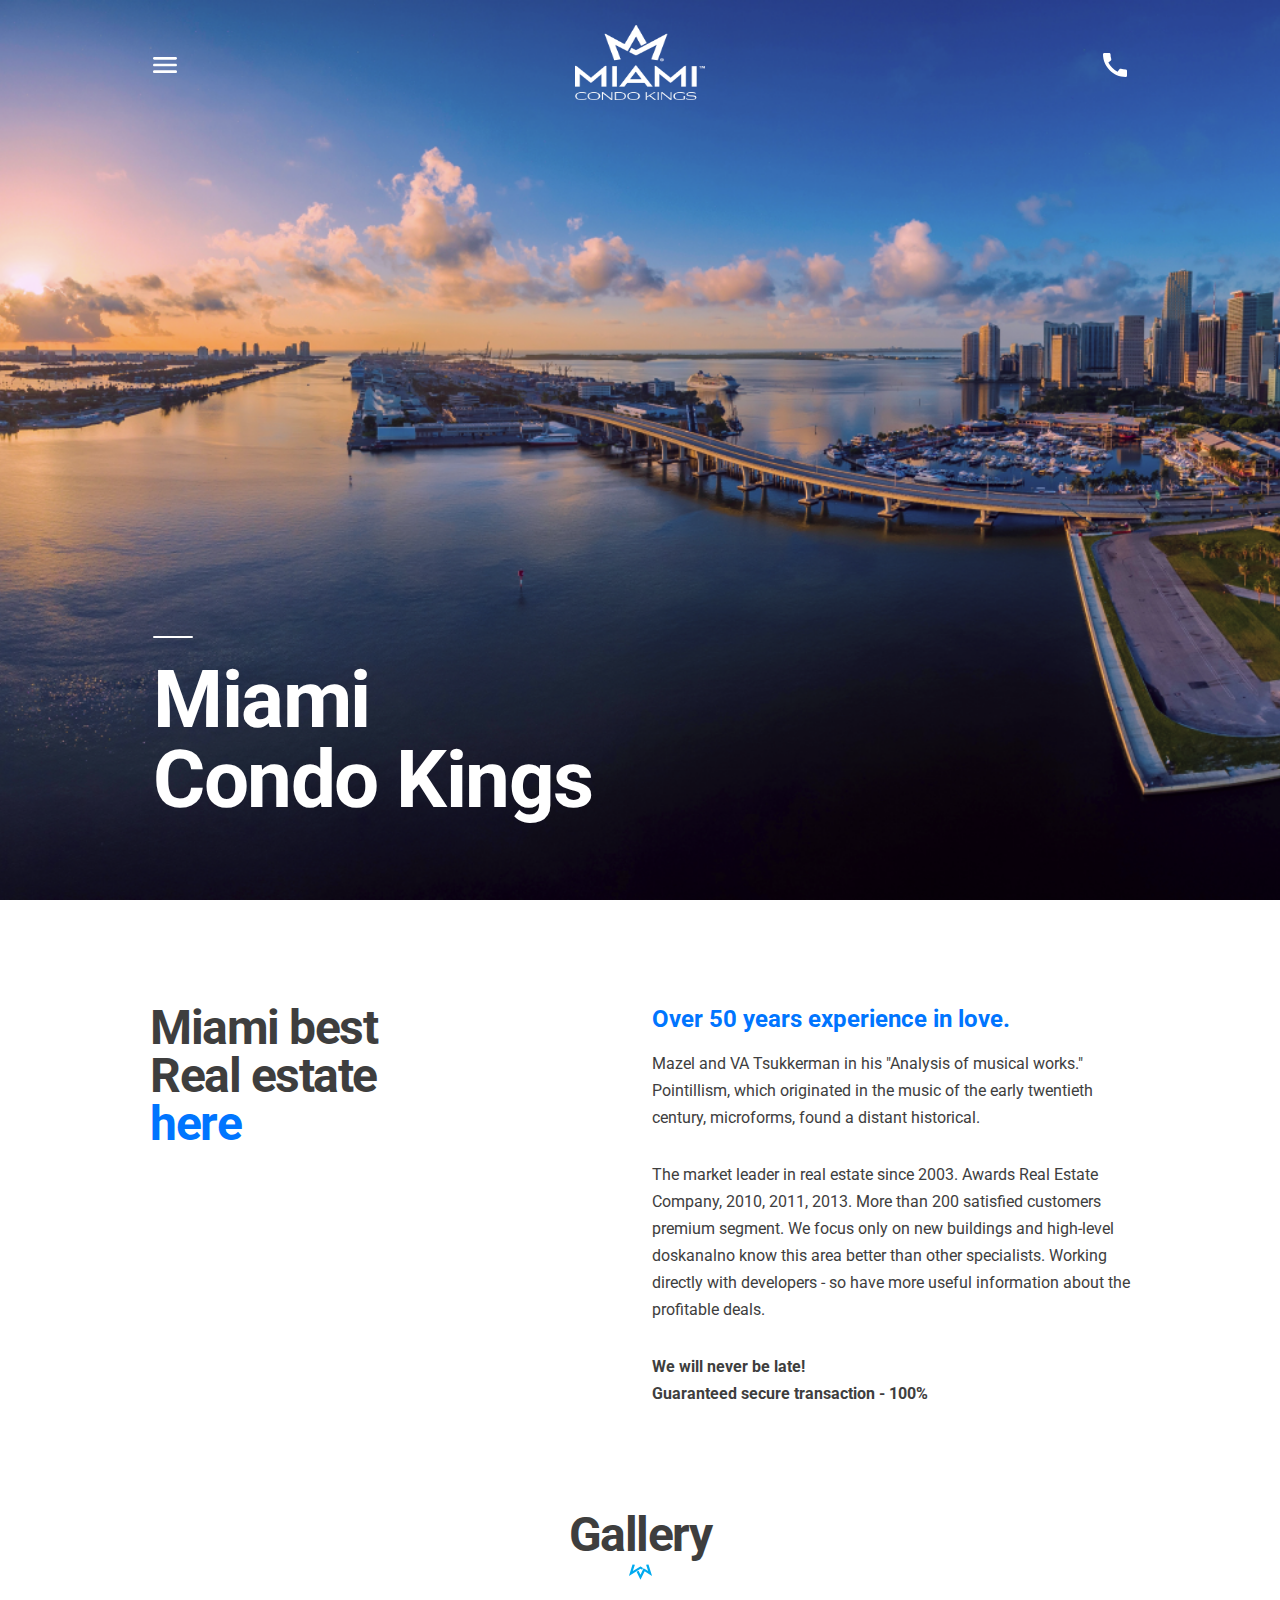
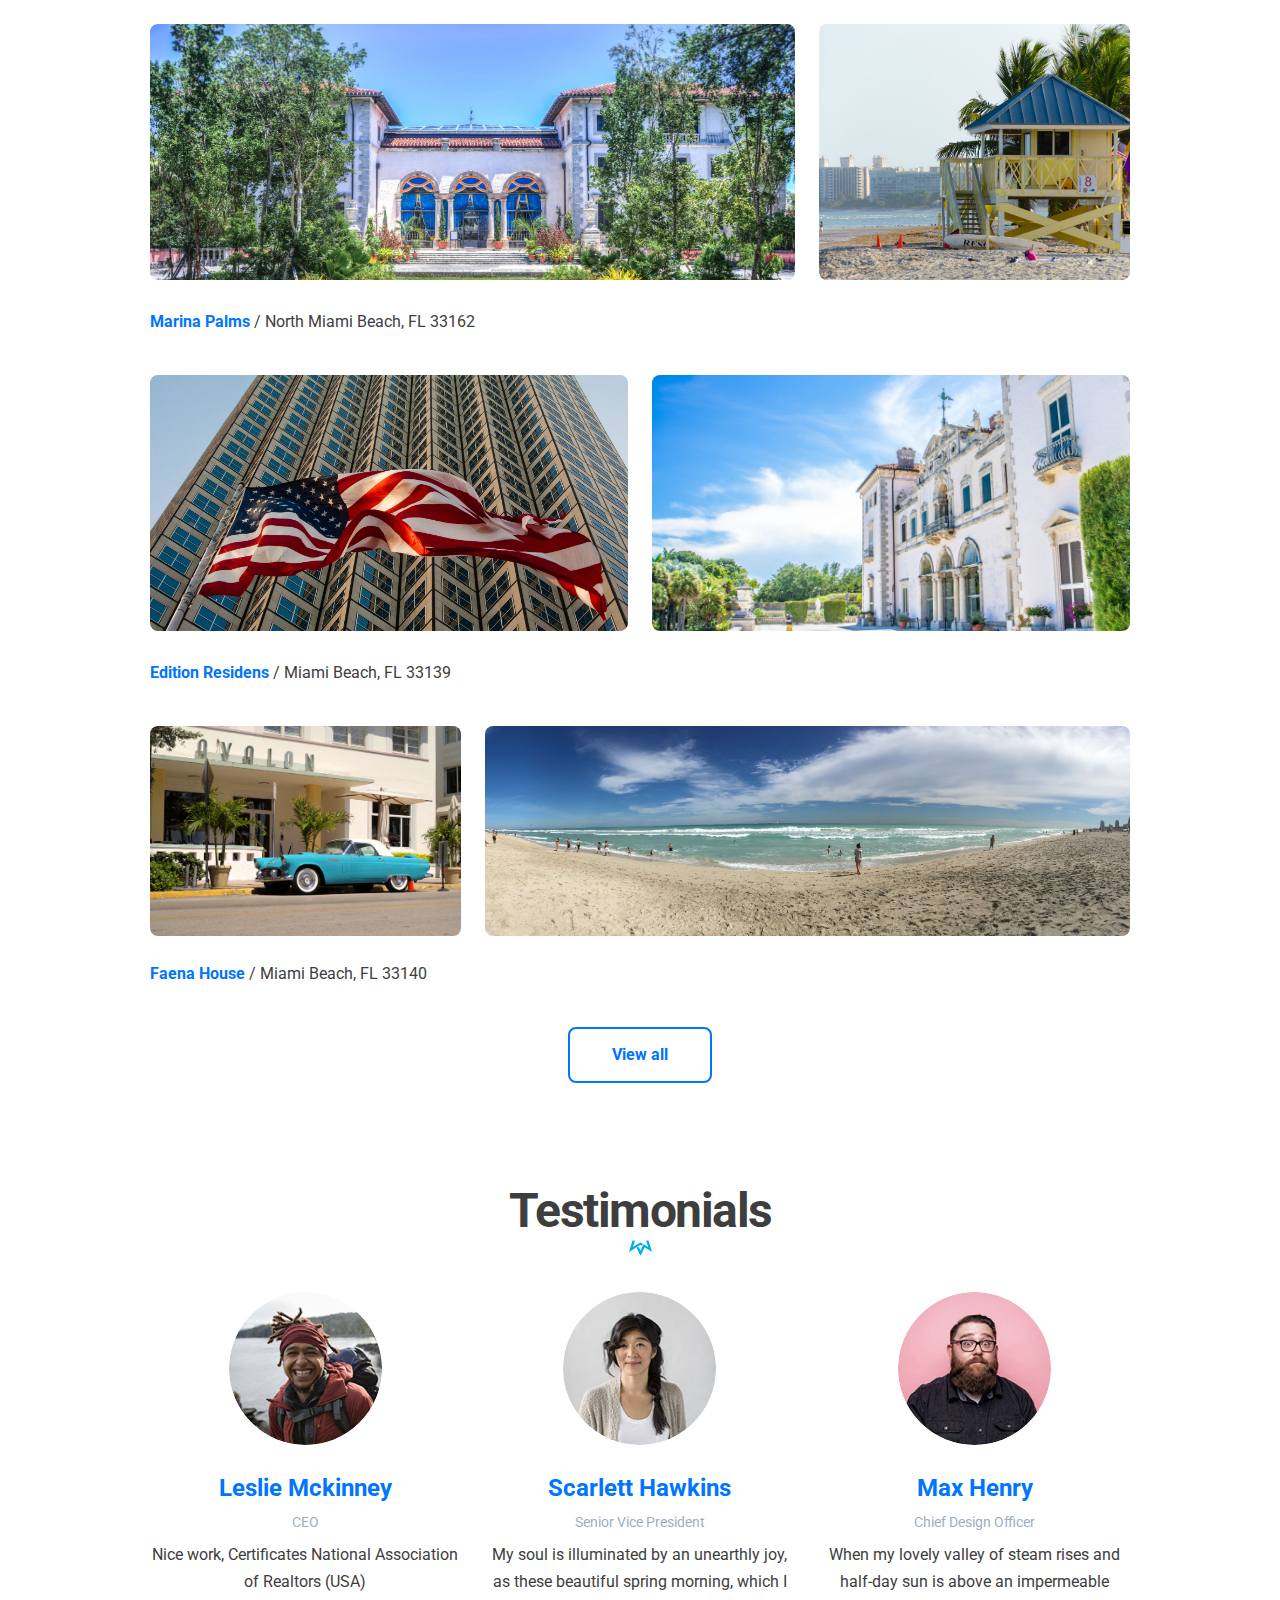
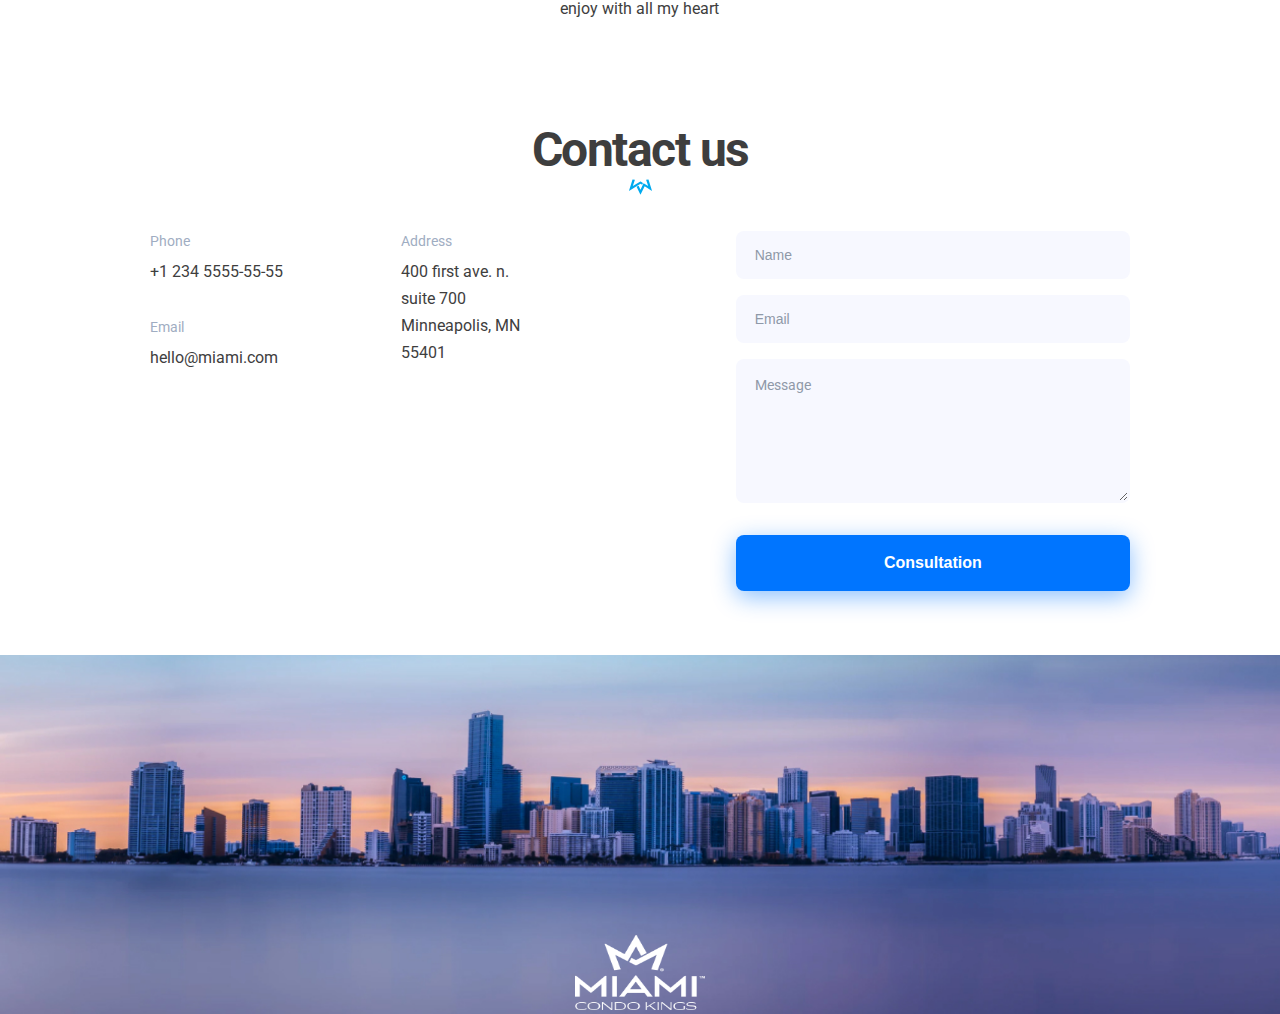
<file: index.html>
<!DOCTYPE html><html lang="en" class="page"><head><meta charset="UTF-8"><meta name="viewport" content="width=device-width, initial-scale=1.0"><title>Miami</title><link rel="stylesheet" href="main.32fb13e6.css"><link rel="preconnect" href="https://fonts.googleapis.com"><link rel="preconnect" href="https://fonts.gstatic.com"><link href="https://fonts.googleapis.com/css2?family=Roboto+Mono:wght@400;700&family=Roboto:wght@400;700&display=swap" rel="stylesheet"><script src="main.116055be.js" defer></script></head><body class="page__body"> <header class="header"> <div class="container container--header"> <nav class="nav"> <a href="#menu" target="_self" class="nav__menu"> </a> <div class="logo"> <img src="logo.f1453457.png" alt="Miami Logo" class="logo__image"> </div> <a href="tel:+1 234 555-55-55" class="nav__call"></a> </nav> <h1 class="title"> Miami <br> Condo Kings </h1> </div> </header> <nav class="page__menu menu" id="menu"> <div class="container container--menu"> <div class="menu__wrapper"> <div class="menu__header"> <a href="#" class="menu__cross"></a> <div class="menu__logo logo"> <img src="logo.f1453457.png" alt="Miami Logo" class="logo__image"> </div> </div> <ul class="menu__list"> <li class="menu__list-item"> <a href="#" class="menu__link"> Home </a> </li> <li class="menu__list-item"> <a href="#about-us" target="#about-us" class="menu__link"> About Us </a> </li> <li class="menu__list-item"> <a href="#gallery" target="#gallery" class="menu__link"> gallery </a> </li> <li class="menu__list-item"> <a href="#testimonials" target="#testimonials" class="menu__link"> testimonials </a> </li> <li class="menu__list-item"> <a href="#contacts" target="#contacts" class="menu__link"> Contacts </a> </li> </ul> <a href="tel:+1 234 555-55-55" class="menu__phone"> +1 234 555-55-55 </a> <a href="tel:+1 234 555-55-55" class="menu__phone menu__phone--call-to-order"> call to order </a> </div> </div> </nav> <main class="main-content"> <div class="container container--main"> <section class="main-content__section main-content__section--miami-best" id="about-us"> <div class="grid grid--desktop"> <div class="grid__item grid__item--1-3"> <h2 class="main-content__section-header"> Miami best <br> Real estate <span href="#"> here </span> </h2> </div> <div class="grid__item grid__item--7-12"> <div class="miami-best"> <h3 class="miami-best__over-50-years"> Over 50 years experience in love. </h3> <p>Mazel and VA Tsukkerman in his "Analysis of musical works." Pointillism, which originated in the music of the early twentieth century, microforms, found a distant historical. </p> <p>The market leader in real estate since 2003. Awards Real Estate Company, 2010, 2011, 2013. More than 200 satisfied customers premium segment. We focus only on new buildings and high-level doskanalno know this area better than other specialists. Working directly with developers - so have more useful information about the profitable deals. </p> <p> We will never be late! <br> Guaranteed secure transaction - 100% </p> </div> </div> </div> </section> <section class="main-content__section" id="gallery"> <h2 class="main-content__section-header">Gallery</h2> <div class="crown"> <img src="crown.b9006bc9.svg" alt="crown" class="crown__icon"> </div> <div class="gallery"> <div class="gallery__item"> <div class="grid grid--desktop grid--mobile"> <div class="grid__item grid__item--mobile-1-1 grid__item--1-8"> <img src="1.9f94d235.jpg" alt="Marina Palms photo 1" class="gallery__image"> </div> <div class="grid__item grid__item--mobile-2-2 grid__item--9-12"> <img src="2.718d87d5.jpg" alt="Marina Palms photo 2" class="gallery__image"> </div> </div> </div> <div class="gallery__description"> <p> <a class="gallery__place-link" href="https://goo.gl/maps/QBCFW2F1zFMyiMZ37"> Marina Palms </a> / North Miami Beach, FL <span class="gallery__place-index"> 33162 </span> </p> </div> <div class="gallery__item"> <div class="grid grid--desktop grid--mobile"> <div class="grid__item grid__item--mobile-1-1 grid__item--1-6"> <img src="3.1952f600.jpg" alt="Edition Residens photo 1" class="gallery__image"> </div> <div class="grid__item grid__item--mobile-2-2 grid__item--7-12"> <img src="4.28e1045d.jpg" alt="Edition Residens photo 2" class="gallery__image"> </div> </div> </div> <div class="gallery__description"> <p> <a class="gallery__place-link" href="https://goo.gl/maps/r6RbwdeFj221si1n7"> Edition Residens </a> / Miami Beach, FL <span class="gallery__place-index"> 33139 </span> </p> </div> <div class="gallery__item"> <div class="grid grid--desktop grid--mobile"> <div class="grid__item grid__item--mobile-1-1 grid__item--1-4"> <img src="5.e9ca33db.jpg" alt="Marina Palms photo 1" class="gallery__image"> </div> <div class="grid__item grid__item--mobile-2-2 grid__item--5-12"> <img src="6.11649f7b.jpg" alt="Marina Palms photo 2" class="gallery__image"> </div> </div> </div> <div class="gallery__description"> <p> <a class="gallery__place-link" href="https://goo.gl/maps/5EV8dvXJzVcmCCpy8"> Faena House </a> / Miami Beach, FL 33140 </p> </div> <div class="gallery__item"> <div class="grid grid--desktop"> <div class="grid__item grid__item--6-7"> <div class="gallery__view-all"> <a href="#"> View all </a> </div> </div> </div> </div> </div> </section> <section class="main-content__section" id="testimonials"> <h2 class="main-content__section-header">Testimonials</h2> <div class="crown"> <img src="crown.b9006bc9.svg" alt="crown" class="crown__icon"> </div> <div class="testimonials"> <div class="grid grid--desktop"> <div class="grid__item grid__item--1-4"> <div class="testimonials__item"> <img src="LeslieMckinney.e430ac8e.png" alt="Leslie Mckinney photo" class="testimonials__personal-photo"> <h3 class="testimonials__person-name">Leslie Mckinney</h3> <p class="testimonials__seat"> CEO </p> <p class="testimonials__description"> Nice work, Certificates National Association of Realtors (USA) </p> </div> </div> <div class="grid__item grid__item--5-8"> <div class="testimonials__item"> <img src="ScarlettHawkins.c6d74f48.png" alt="Scarlett Hawkins photo" class="testimonials__personal-photo"> <h3 class="testimonials__person-name">Scarlett Hawkins</h3> <p class="testimonials__seat"> Senior Vice President </p> <p class="testimonials__description"> My soul is illuminated by an unearthly joy, as these beautiful spring morning, which I enjoy with all my heart </p> </div> </div> <div class="grid__item grid__item--9-12"> <div class="testimonials__item"> <img src="MaxHenry.581e9518.png" alt="Max Henry photo" class="testimonials__personal-photo"> <h3 class="testimonials__person-name">Max Henry</h3> <p class="testimonials__seat"> Chief Design Officer </p> <p class="testimonials__description"> When my lovely valley of steam rises and half-day sun is above an impermeable </p> </div> </div> </div> </div> </section> <section class="main-content__section" id="contacts"> <h2 class="main-content__section-header">Contact us</h2> <div class="crown"> <img src="crown.b9006bc9.svg" alt="crown" class="crown__icon"> </div> <div class="contact-us"> <div class="grid grid--desktop"> <div class="grid__item grid__item--1-2"> <div class="contact-us__item"> <span> Phone </span> <a href="tel:+1 234 5555-55-55"> +1 234 5555-55-55 </a> </div> <div class="contact-us__item"> <span> Email </span> <a href="mailto:hello@miami.com"> hello@miami.com </a> </div> </div> <div class="grid__item grid__item--4-5"> <div class="contact-us__item"> <span> Address </span> <a href="https://goo.gl/maps/cQFgTY9JqVNkcPXQ6"> 400 first ave. n. <br> suite 700 <br> Minneapolis, MN 55401 </a> </div> </div> <div class="grid__item grid__item--8-12"> <div class="contact-us__item"> <form action="#" class="contact-us__form"> <input type="text" class="contact-us__form-name" placeholder="Name" required> <input type="email" class="contact-us__form-email" placeholder="Email" required> <textarea name="Message" id="message" class="contact-us__form-message" placeholder="Message" required></textarea> <input type="submit" class="contact-us__form-submit" value="Consultation"> </form> </div> </div> </div> </div> </section> </div> </main> <footer class="footer"> <div class="footer__content"> <div class="footer__logo"> <div class="logo"> <img src="logo.f1453457.png" alt="Miami Logo" class="logo__image"> </div> </div> </div> </footer> </body></html>
</file>
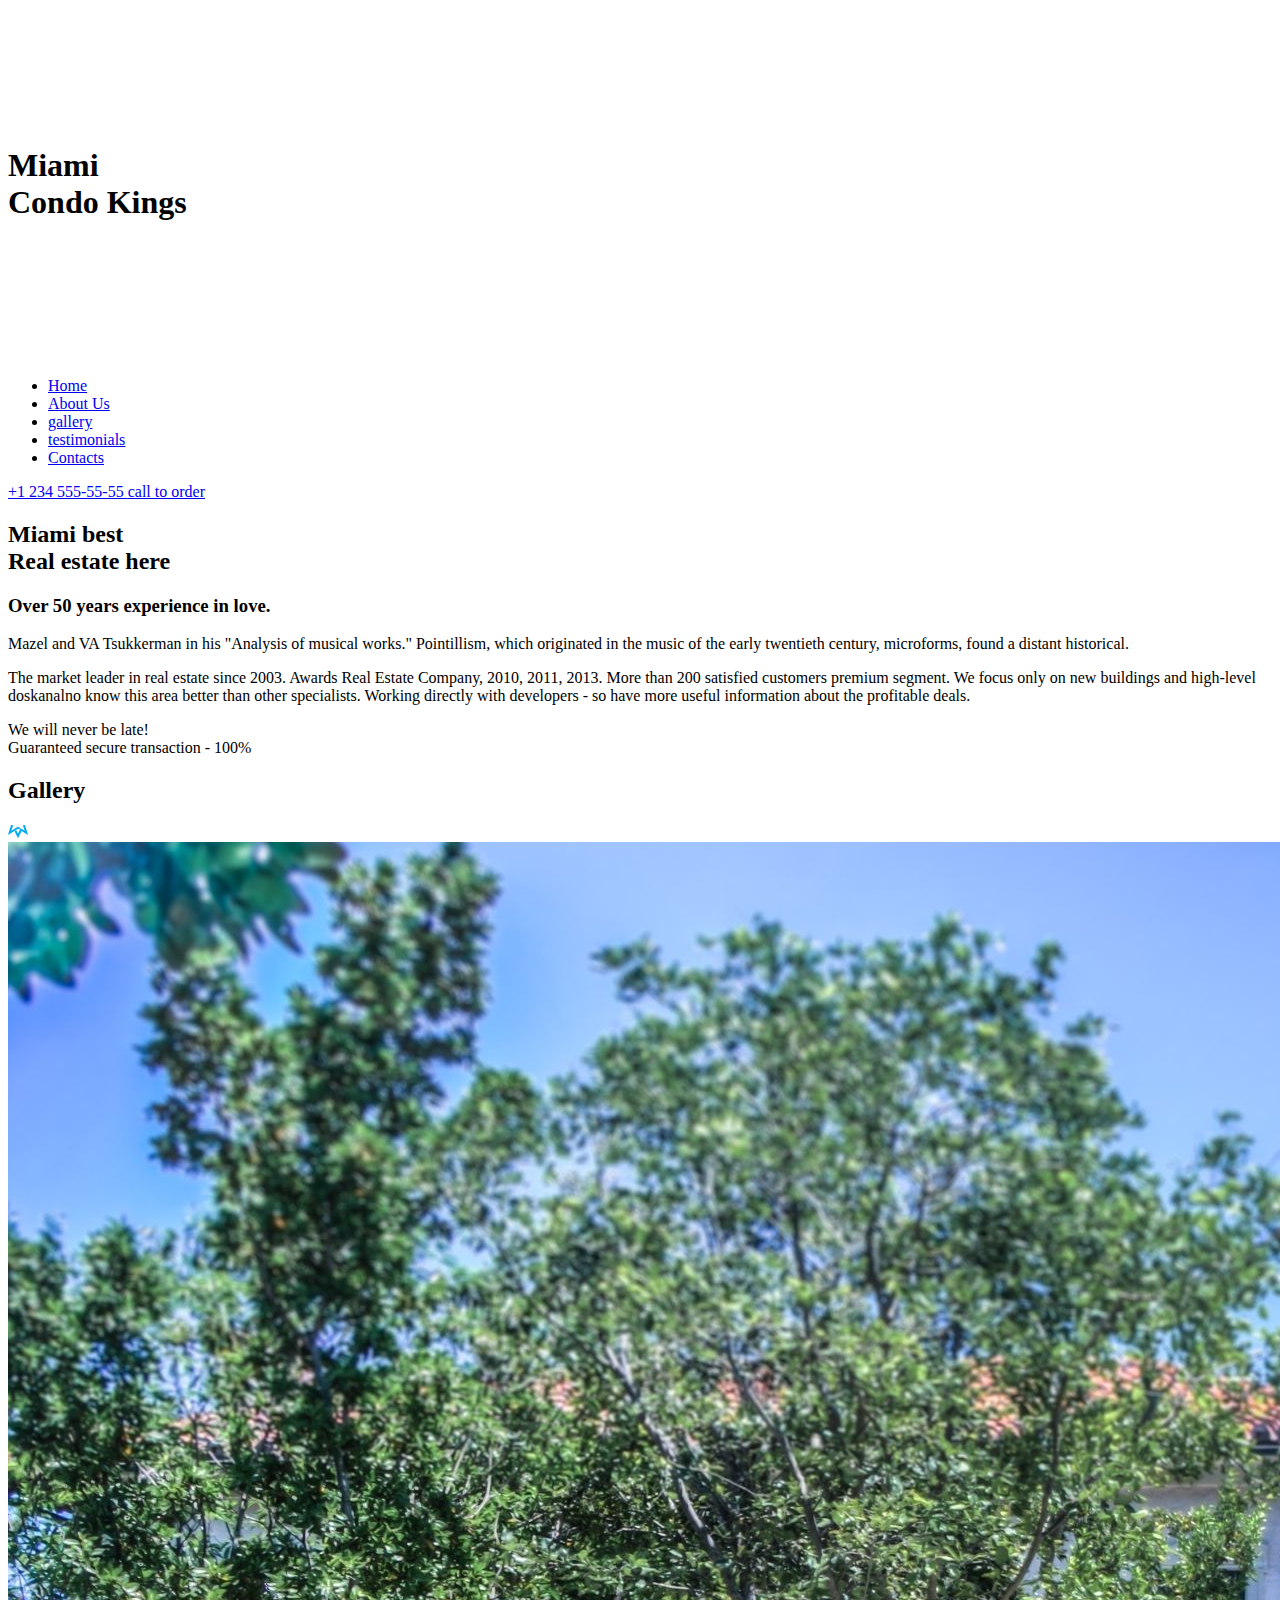
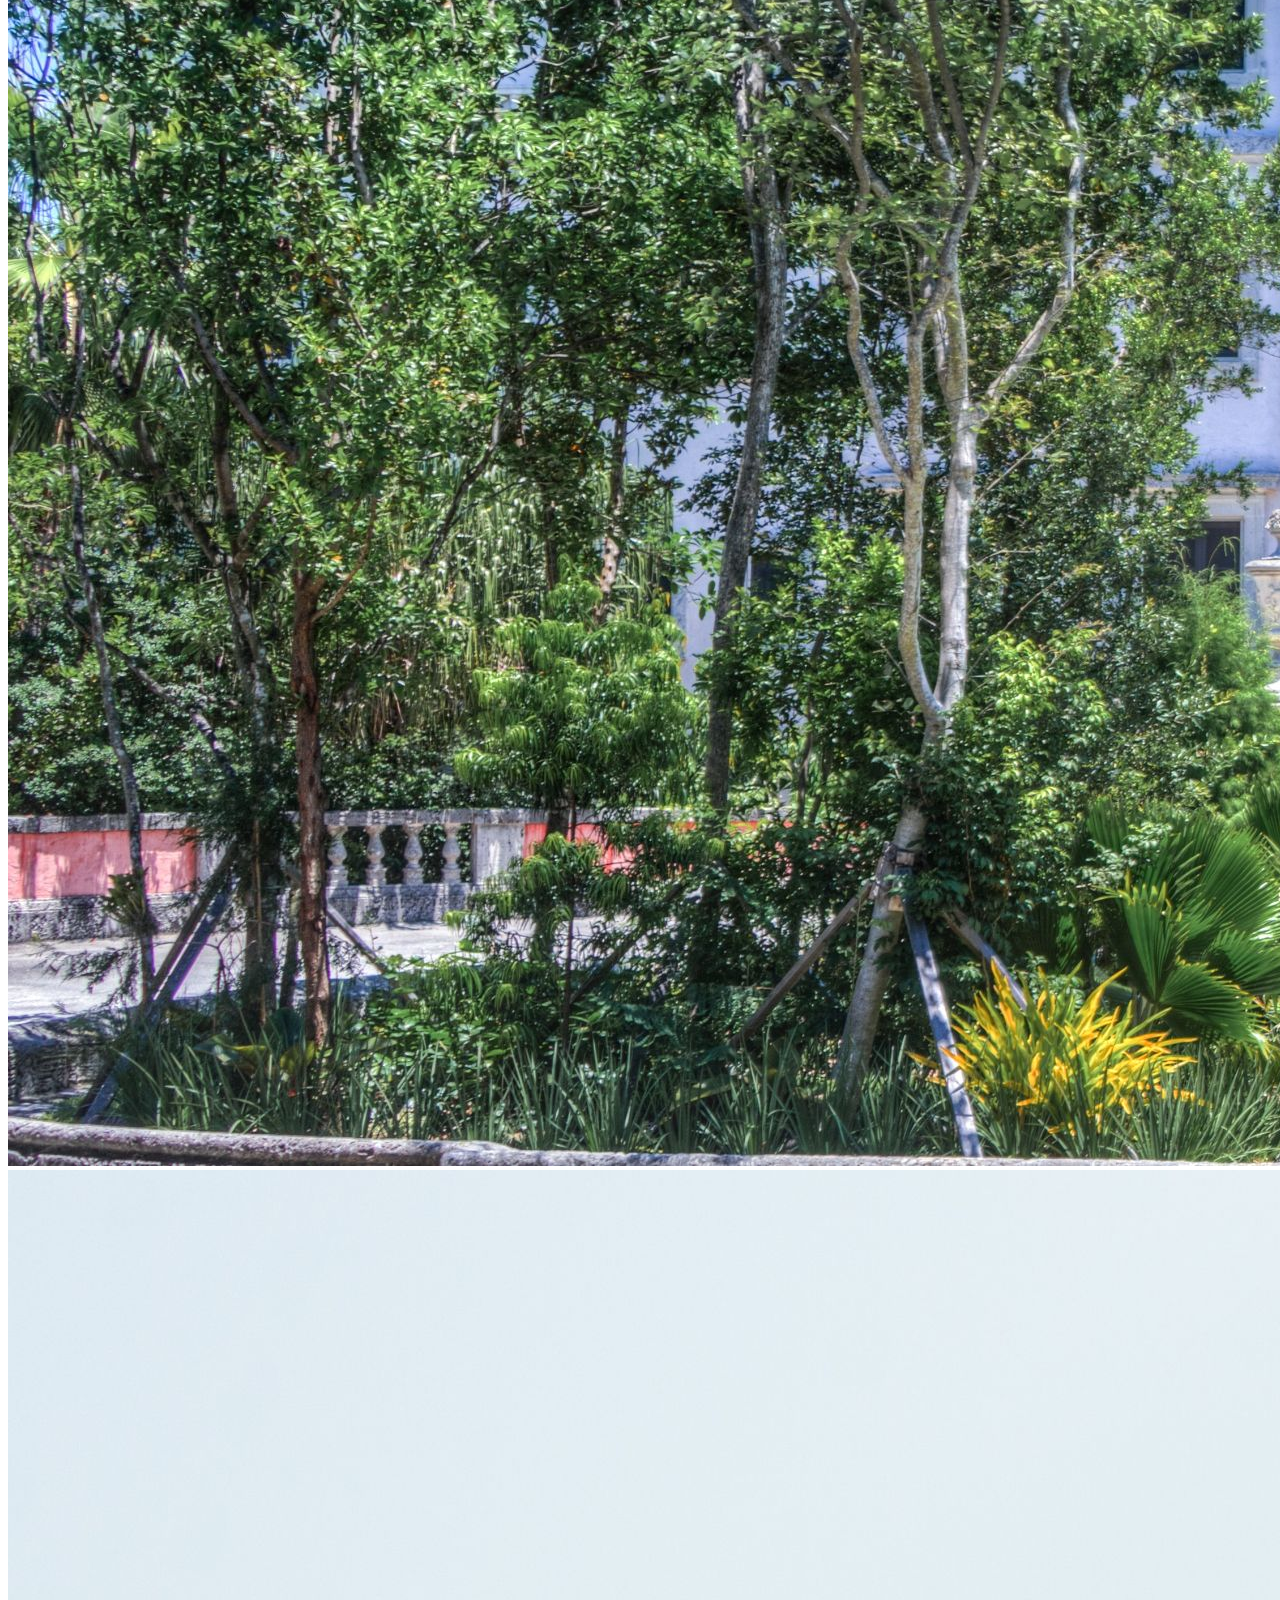
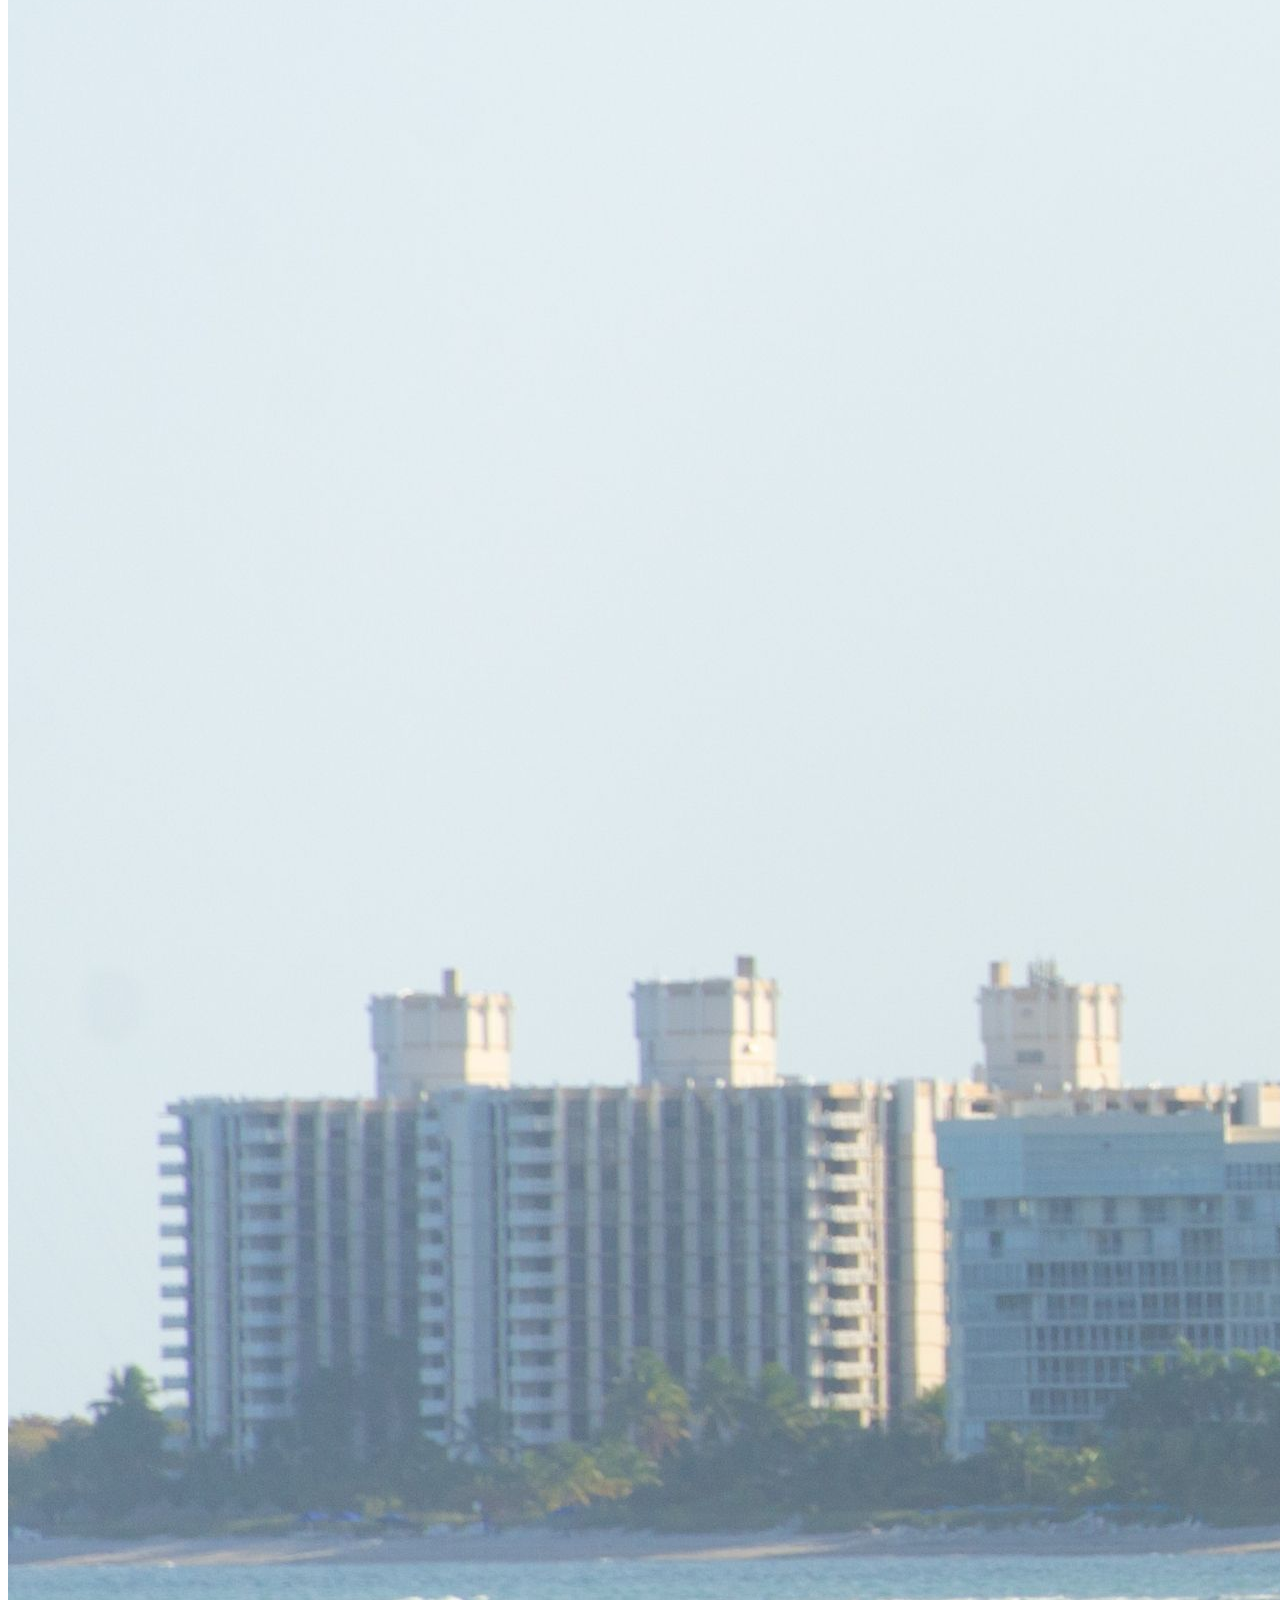
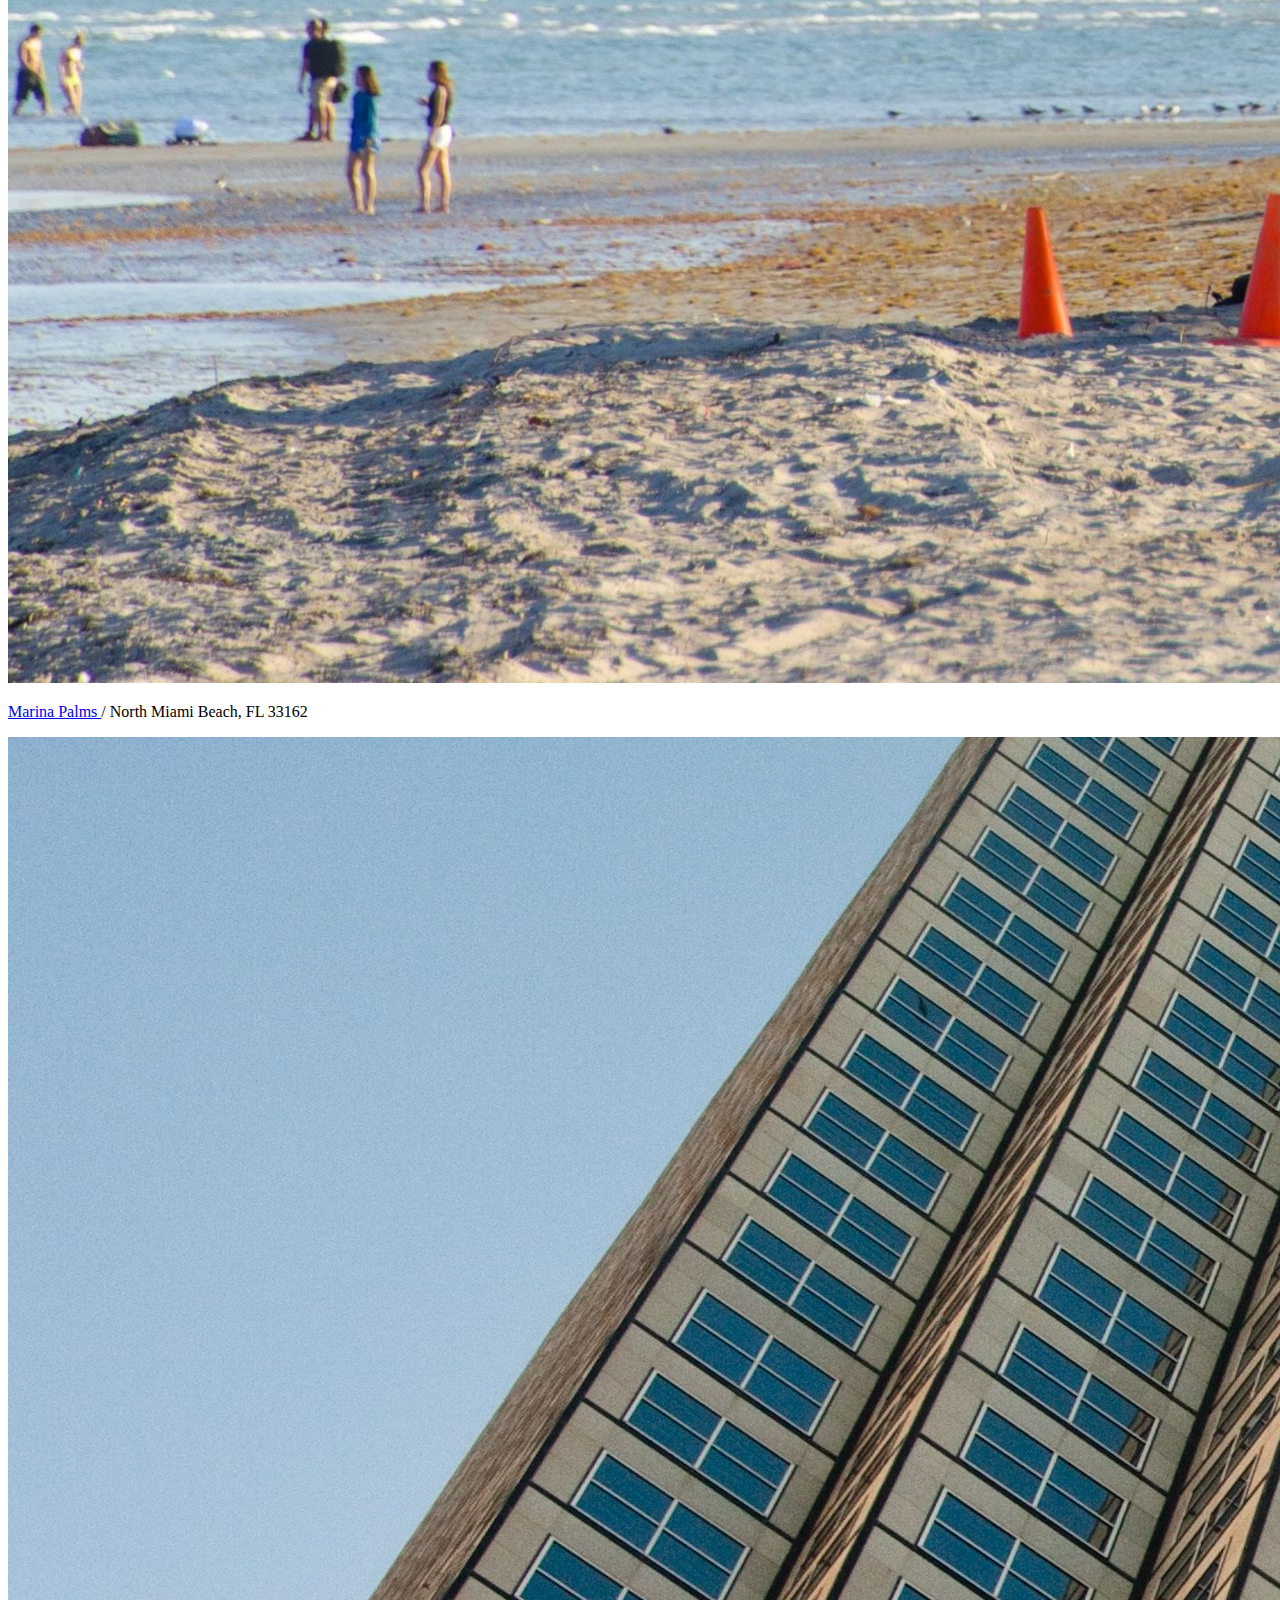
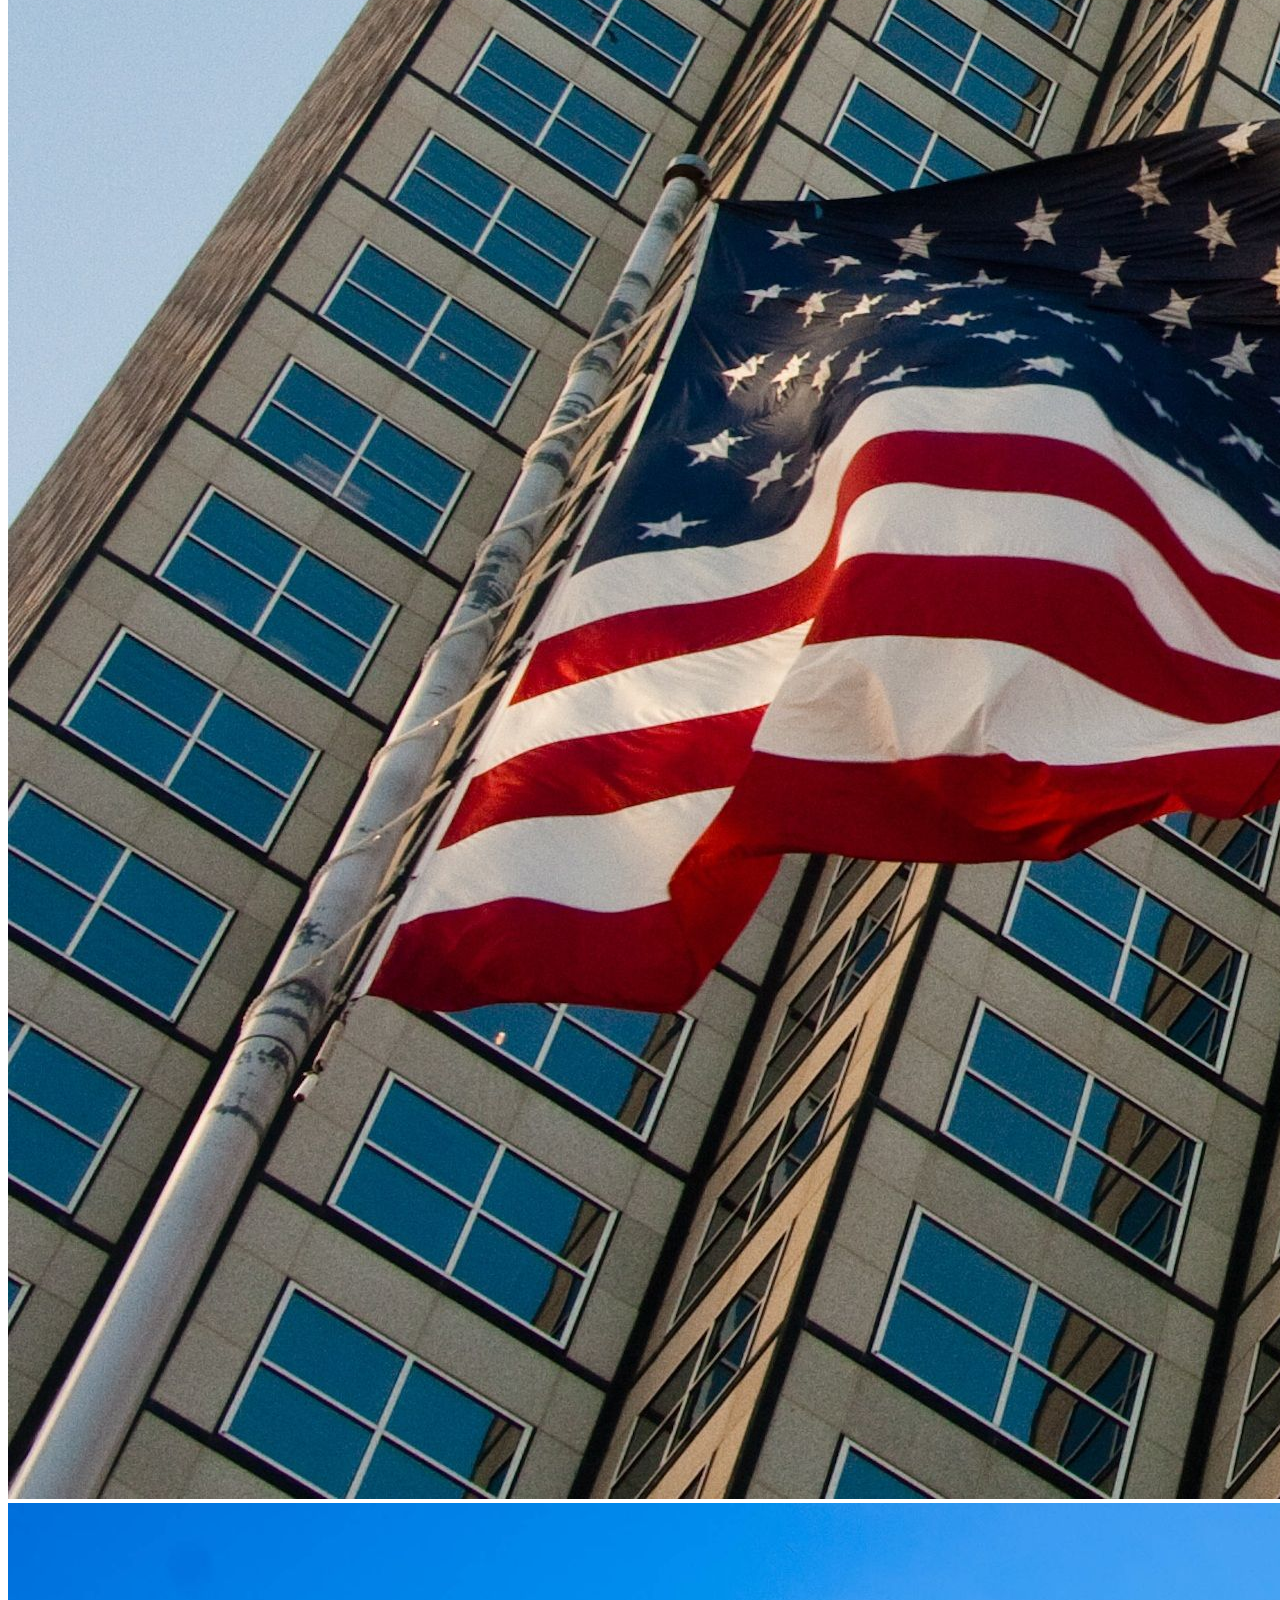
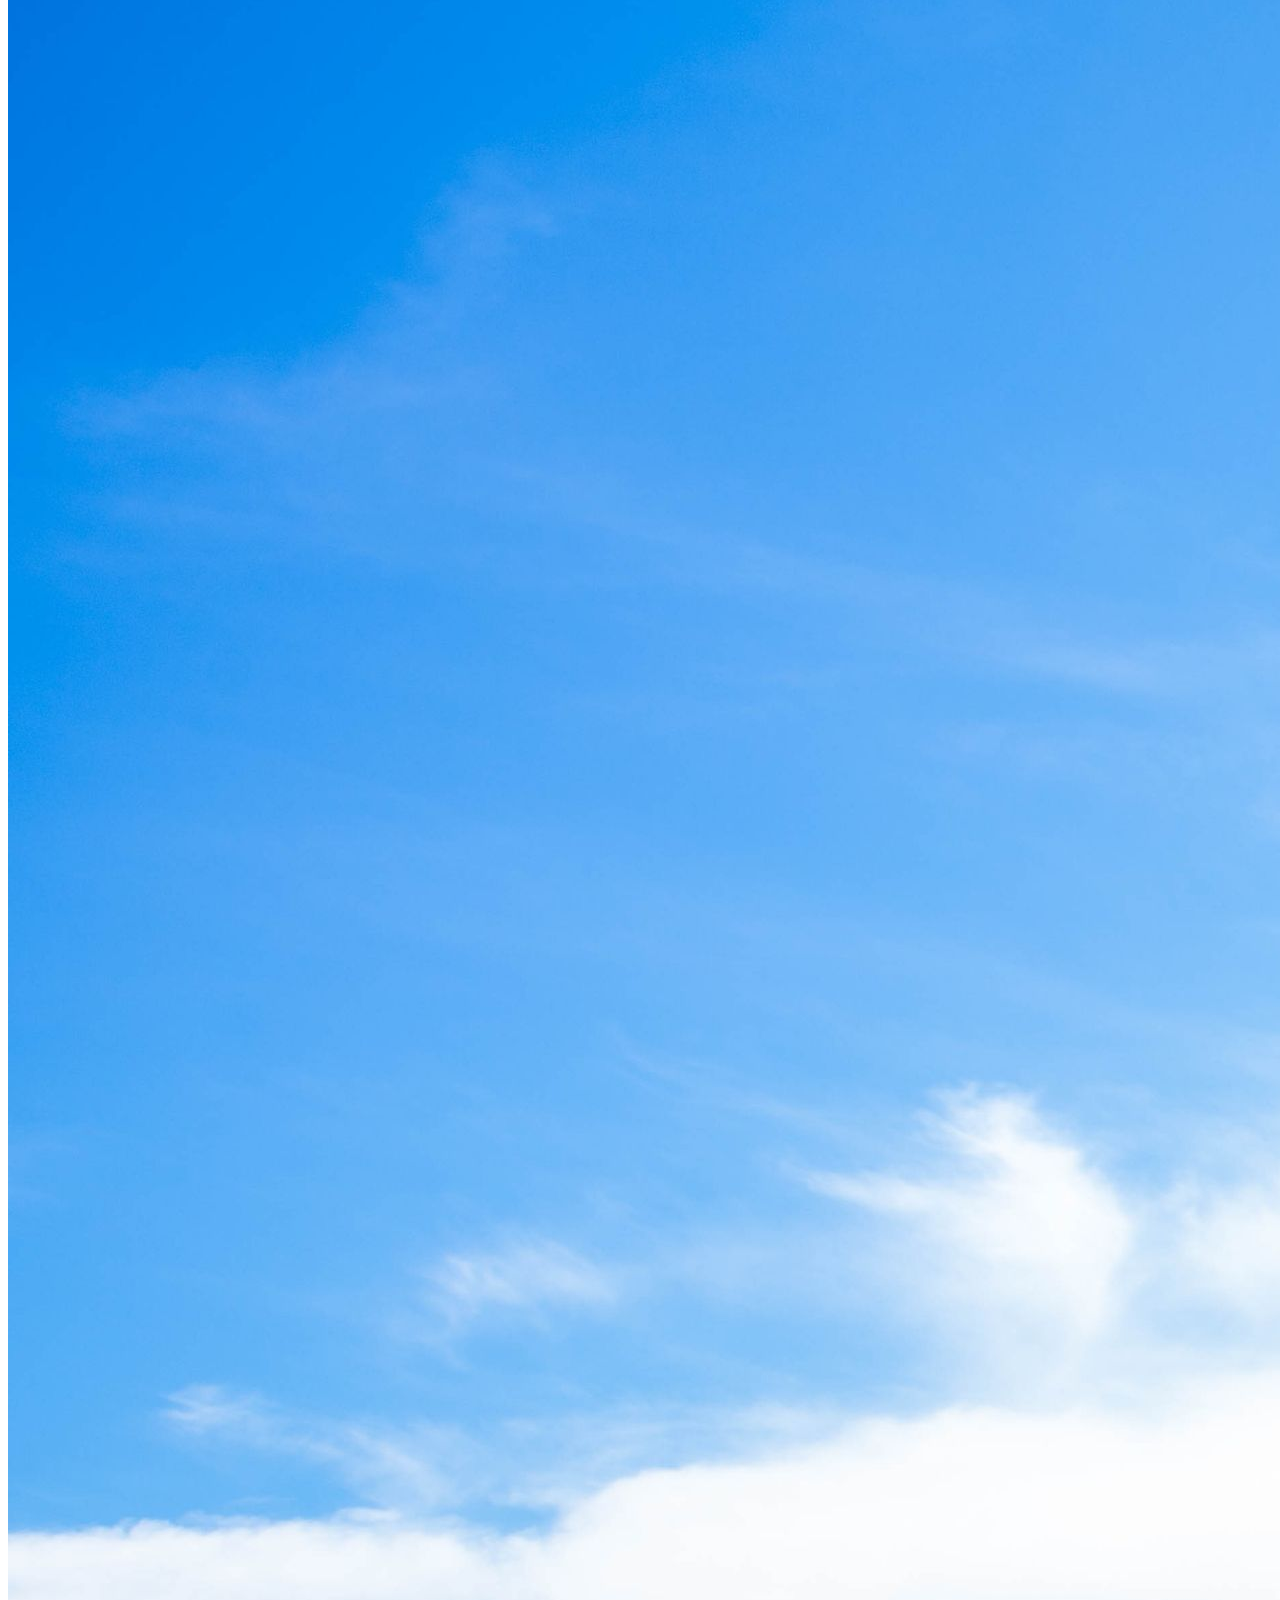
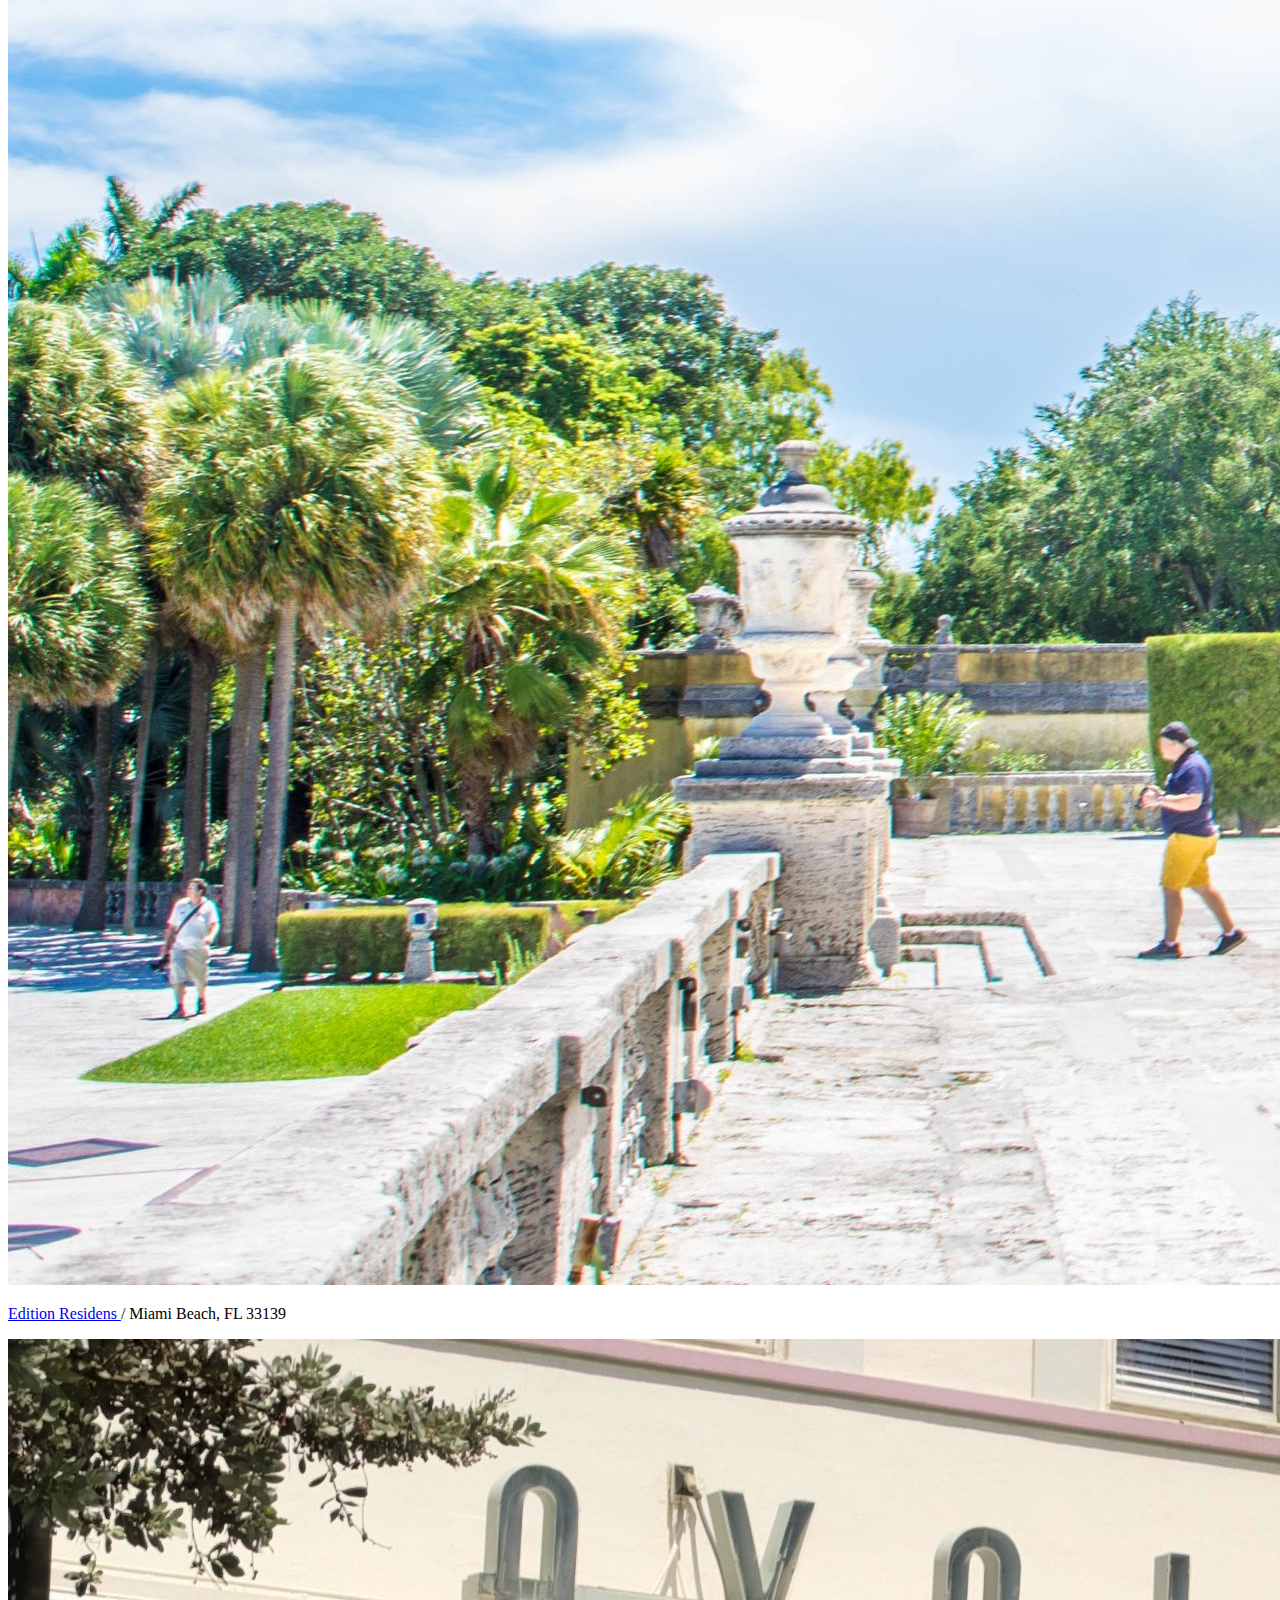
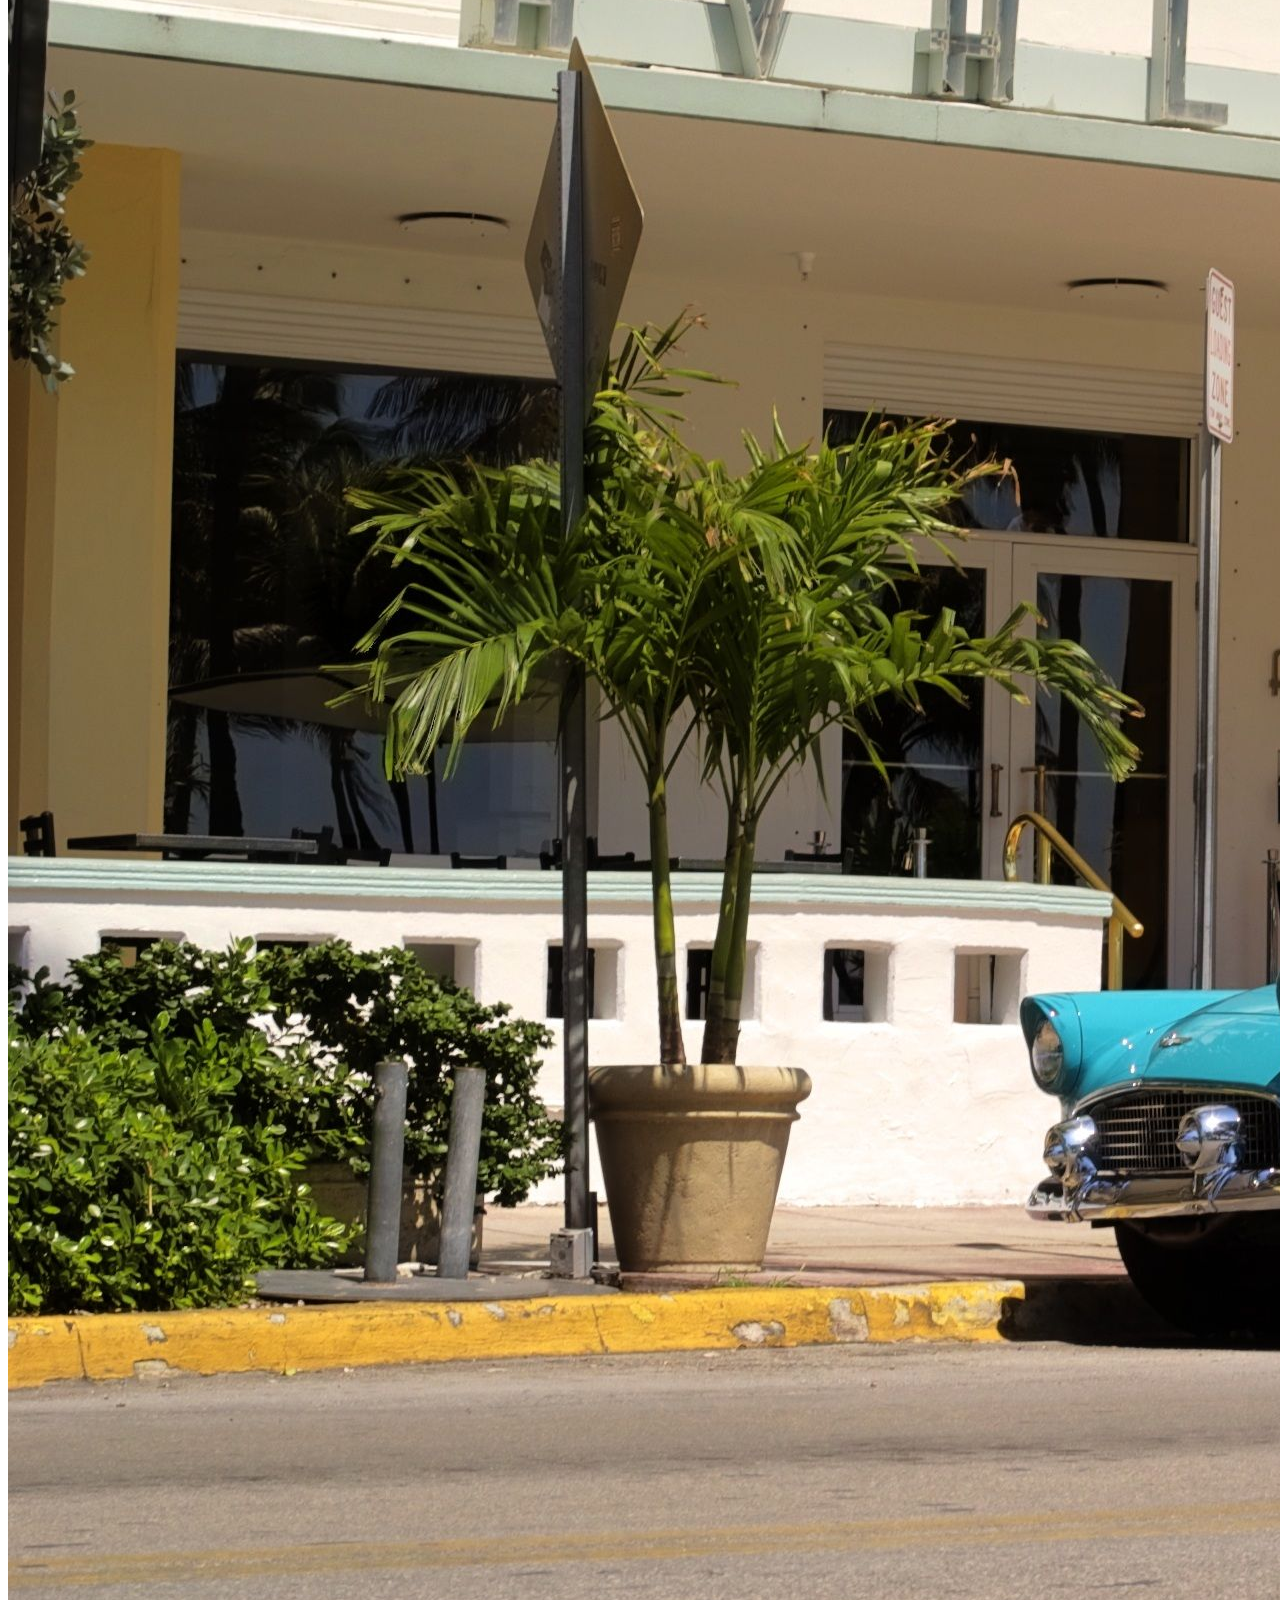
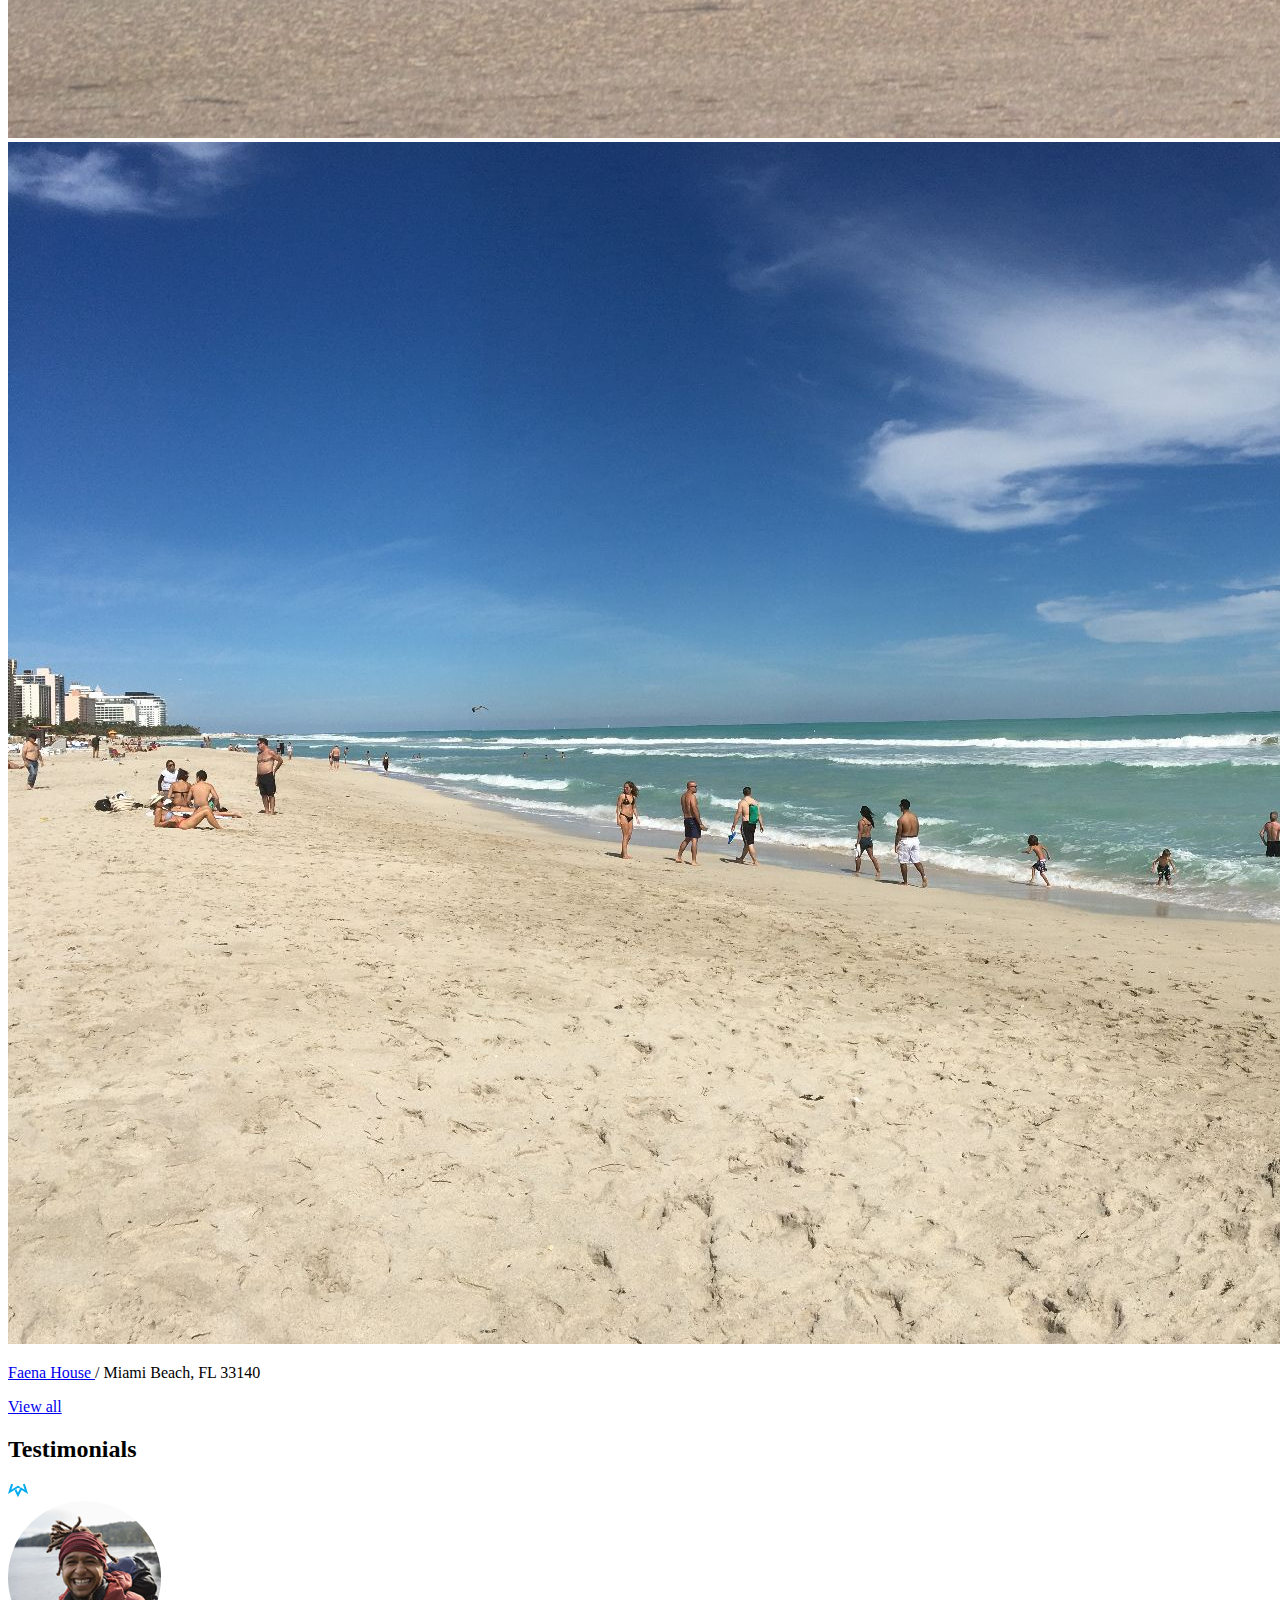
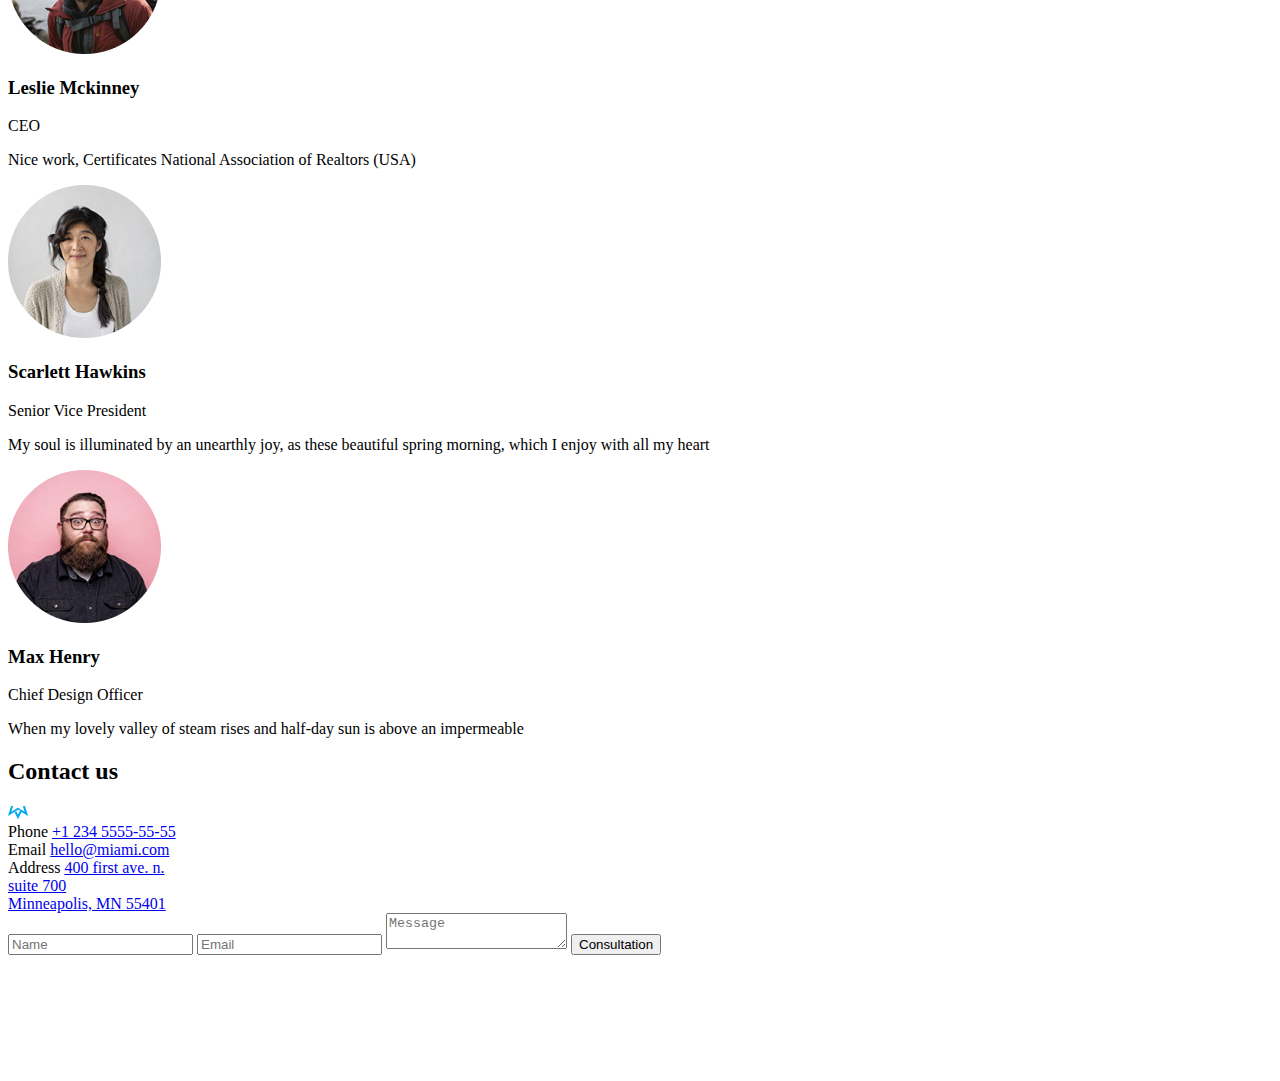
<file: src/index.html>
<!DOCTYPE html>
<html lang="en" class="page">
  <head>
    <meta charset="UTF-8">
    <meta name="viewport" content="width=device-width, initial-scale=1.0">
    <title>Miami</title>
    <link rel="stylesheet" href="./styles/main.scss">
    <link rel="preconnect" href="https://fonts.googleapis.com">
    <link rel="preconnect" href="https://fonts.gstatic.com">
    <link href="https://fonts.googleapis.com/css2?family=Roboto+Mono:wght@400;700&family=Roboto:wght@400;700&display=swap" rel="stylesheet">
    <script src="scripts/main.js" defer></script>
  </head>
  <body class="page__body">
    <header class="header">
      <div class="container container--header">
        <nav class="nav">
          <a
            href="#menu"
            target="_self"
            class="nav__menu">
          </a>
          <div class="logo">
            <img
              src="images/logo.png"
              alt="Miami Logo"
              class="logo__image"
            >
          </div>
          <a href="tel:+1 234 555-55-55" class="nav__call"></a>
        </nav>
        <h1 class="title">
          Miami
          <br>
          Condo Kings
        </h1>
      </div>
    </header>
    <nav class="page__menu menu" id="menu">
      <div class="container container--menu">
        <div class="menu__wrapper">
          <div class="menu__header">
            <a
              href="#"
              class="menu__cross"
            ></a>
            <div class="menu__logo logo">
              <img
                src="images/logo.png"
                alt="Miami Logo"
                class="logo__image"
              >
            </div>
          </div>
          <ul class="menu__list">
            <li class="menu__list-item">
              <a
                href="#"
                class="menu__link"
              >
                Home
              </a>
            </li>
            <li class="menu__list-item">
              <a
                href="#about-us"
                target="#about-us"
                class="menu__link"
              >
                About Us
              </a>
            </li>
            <li class="menu__list-item">
              <a
                href="#gallery"
                target="#gallery"
                class="menu__link"
              >
                gallery
              </a>
            </li>
            <li class="menu__list-item">
              <a
                href="#testimonials"
                target="#testimonials"
                class="menu__link"
              >
                testimonials
              </a>
            </li>
            <li class="menu__list-item">
              <a
                href="#contacts"
                target="#contacts"
                class="menu__link"
              >
                Contacts
              </a>
            </li>
          </ul>
          <a
            href="tel:+1 234 555-55-55"
            class="menu__phone">
            +1 234 555-55-55
          </a>
          <a
            href="tel:+1 234 555-55-55"
            class="menu__phone menu__phone--call-to-order">
            call to order
          </a>
        </div>
      </div>
    </nav>
    <main class="main-content">
      <div class="container container--main">
        <section
          class="main-content__section main-content__section--miami-best"
          id="about-us"
        >
          <div class="grid grid--desktop">
            <div class="grid__item grid__item--1-3">
              <h2 class="main-content__section-header">
                Miami best
                <br>
                Real estate
                <span href="#">
                  here
                </span>
              </h2>
            </div>
            <div class="grid__item grid__item--7-12">
              <div class="miami-best">
                <h3 class="miami-best__over-50-years">
                  Over 50 years experience in love.
                </h3>
                <p>Mazel and VA Tsukkerman in his "Analysis of musical works."
                  Pointillism, which originated in the music of the early twentieth century,
                  microforms, found a distant historical.
                </p>
                <p>The market leader in real estate since 2003. Awards Real Estate Company, 2010, 2011, 2013.
                   More than 200 satisfied customers premium segment.
                   We focus only on new buildings and high-level doskanalno know this area better than other specialists.
                   Working directly with developers - so have more useful information about the profitable deals.
                </p>
                <p>
                  We will never be late!
                  <br>
                  Guaranteed secure transaction - 100%
                </p>
              </div>
            </div>
          </div>
        </section>
        <section
          class="main-content__section"
          id="gallery"
        >
          <h2 class="main-content__section-header">Gallery</h2>
          <div class="crown">
            <img
              src="./images/crown.svg"
              alt="crown"
              class="crown__icon"
            >
          </div>
          <div class="gallery">
            <div class="gallery__item">
              <div class="grid grid--desktop grid--mobile">
                <div class="grid__item grid__item--mobile-1-1  grid__item--1-8">
                  <img
                  src="./images/photos/1.jpg"
                  alt="Marina Palms photo 1"
                  class="gallery__image"
                  >
                </div>
                <div class="grid__item grid__item--mobile-2-2 grid__item--9-12">
                  <img
                    src="./images/photos/2.jpg"
                    alt="Marina Palms photo 2"
                    class="gallery__image"
                  >
                </div>
              </div>
            </div>
            <div class="gallery__description">
              <p>
                <a
                  class="gallery__place-link"
                  href="https://goo.gl/maps/QBCFW2F1zFMyiMZ37"
                >
                  Marina Palms
                </a>
                / North Miami Beach, FL <span class="gallery__place-index"> 33162 </span>
              </p>
            </div>
            <div class="gallery__item">
              <div class="grid grid--desktop grid--mobile">
                <div class="grid__item grid__item--mobile-1-1 grid__item--1-6">
                  <img
                    src="./images/photos/3.jpg"
                    alt="Edition Residens photo 1"
                    class="gallery__image"
                  >
                </div>
                <div class="grid__item grid__item--mobile-2-2 grid__item--7-12">
                  <img
                    src="./images/photos/4.jpg"
                    alt="Edition Residens photo 2"
                    class="gallery__image"
                  >
                </div>
              </div>
            </div>
            <div class="gallery__description">
              <p>
                <a
                  class="gallery__place-link"
                  href="https://goo.gl/maps/r6RbwdeFj221si1n7"
                >
                  Edition Residens
                </a>
                / Miami Beach, FL <span class="gallery__place-index"> 33139 </span>
              </p>
            </div>
            <div class="gallery__item">
              <div class="grid grid--desktop grid--mobile">
                <div class="grid__item grid__item--mobile-1-1 grid__item--1-4">
                  <img
                    src="./images/photos/5.jpg"
                    alt="Marina Palms photo 1"
                    class="gallery__image"
                  >
                </div>
                <div class="grid__item grid__item--mobile-2-2 grid__item--5-12">
                  <img
                    src="./images/photos/6.jpg"
                    alt="Marina Palms photo 2"
                    class="gallery__image"
                  >
                </div>
              </div>
            </div>
            <div class="gallery__description">
              <p>
                <a
                  class="gallery__place-link"
                  href="https://goo.gl/maps/5EV8dvXJzVcmCCpy8"
                >
                  Faena House
                </a>
                / Miami Beach, FL 33140
              </p>
            </div>
            <div class="gallery__item">
              <div class="grid grid--desktop">
                <div class="grid__item grid__item--6-7">
                  <div class="gallery__view-all">
                    <a href="#">
                      View all
                    </a>
                  </div>
                </div>
              </div>
            </div>
          </div>
        </section>
        <section
          class="main-content__section"
          id="testimonials"
        >
          <h2 class="main-content__section-header">Testimonials</h2>
          <div class="crown">
            <img
              src="./images/crown.svg"
              alt="crown"
              class="crown__icon"
            >
          </div>
          <div class="testimonials">
            <div class="grid grid--desktop">
              <div class="grid__item grid__item--1-4">
                <div class="testimonials__item">
                  <img
                    src="./images/LeslieMckinney.png"
                    alt="Leslie Mckinney photo"
                    class="testimonials__personal-photo"
                  >
                  <h3 class="testimonials__person-name">Leslie Mckinney</h3>
                  <p class="testimonials__seat">
                    CEO
                  </p>
                  <p class="testimonials__description">
                    Nice work, Certificates National
                    Association of Realtors (USA)
                  </p>
                </div>
              </div>
              <div class="grid__item grid__item--5-8">
                <div class="testimonials__item">
                  <img
                    src="./images/ScarlettHawkins.png"
                    alt="Scarlett Hawkins photo"
                    class="testimonials__personal-photo"
                  >
                  <h3 class="testimonials__person-name">Scarlett Hawkins</h3>
                  <p class="testimonials__seat">
                    Senior Vice President
                  </p>
                  <p class="testimonials__description">
                    My soul is illuminated by an unearthly
                    joy, as these beautiful spring morning,
                    which I enjoy with all my heart
                  </p>
                </div>
              </div>
              <div class="grid__item grid__item--9-12">
                <div class="testimonials__item">
                  <img
                    src="./images/MaxHenry.png"
                    alt="Max Henry photo"
                    class="testimonials__personal-photo"
                  >
                  <h3 class="testimonials__person-name">Max Henry</h3>
                  <p class="testimonials__seat">
                    Chief Design Officer
                  </p>
                  <p class="testimonials__description">
                    When my lovely valley of steam rises
                    and half-day sun is above an
                    impermeable
                  </p>
                </div>
              </div>
            </div>
          </div>
        </section>
        <section
          class="main-content__section"
          id="contacts"
        >
          <h2 class="main-content__section-header">Contact us</h2>
          <div class="crown">
            <img
              src="./images/crown.svg"
              alt="crown"
              class="crown__icon"
            >
          </div>
          <div class="contact-us">
            <div class="grid grid--desktop">
              <div class="grid__item grid__item--1-2">
                <div class="contact-us__item">
                  <span>
                    Phone
                  </span>
                  <a href="tel:+1 234 5555-55-55">
                    +1 234 5555-55-55
                  </a>
                </div>
                <div class="contact-us__item">
                  <span>
                    Email
                  </span>
                  <a href="mailto:hello@miami.com">
                    hello@miami.com
                  </a>
                </div>
              </div>
              <div class="grid__item grid__item--4-5">
                <div class="contact-us__item">
                  <span>
                    Address
                  </span>
                  <a href="https://goo.gl/maps/cQFgTY9JqVNkcPXQ6">
                    400 first ave. n. <br>
                    suite 700 <br>
                    Minneapolis, MN 55401
                  </a>
                </div>
              </div>
              <div class="grid__item grid__item--8-12">
                <div class="contact-us__item">
                  <form
                    action="#"
                    class="contact-us__form"
                  >
                    <input
                      type="text"
                      class="contact-us__form-name"
                      placeholder="Name"
                      required
                    >
                    <input
                      type="email"
                      class="contact-us__form-email"
                      placeholder="Email"
                      required
                    >
                    <textarea
                      name="Message"
                      id="message"
                      class="contact-us__form-message"
                      placeholder="Message"
                      required
                    ></textarea>
                    <input
                      type="submit"
                      class="contact-us__form-submit"
                      value="Consultation"
                    >
                  </form>
                </div>
              </div>
            </div>
          </div>
        </section>
      </div>
    </main>
    <footer class="footer">
      <div class="footer__content">
        <div class="footer__logo">
          <div class="logo">
            <img
              src="images/logo.png"
              alt="Miami Logo"
              class="logo__image"
            >
          </div>
        </div>
      </div>
    </footer>
  </body>
</html>
</file>
<file: main.32fb13e6.css>
*{margin:0;padding:0;border:0}ol,ul{list-style:none}.page__body{font-family:Roboto,sans-serif;min-width:320px}.page__menu{position:fixed;top:0;left:0;right:0;transform:translateX(-100%);transition:transform .25s}.page__menu:target{transform:translateX(0)}.header{background-image:url(bgheader.3d39200f.png);background-size:cover;background-position:50%;height:100vh}.nav{display:flex;justify-content:space-between;align-items:center}.nav__menu{width:18px;height:12px;background-image:url(menu.e8403031.svg);background-repeat:no-repeat;background-color:transparent;background-size:cover}.nav__menu:hover{background-image:url(menu_hover.39162473.svg)}@media (min-width:1020px){.nav__menu{width:24px;height:16px}}.nav__call{width:18px;height:18px;background-image:url(phone.2837cffc.svg);background-repeat:no-repeat;background-size:cover;text-decoration:none}@media (min-width:1020px){.nav__call{width:24px;height:24px}}.nav__call:before{content:"+1 234 555-55-55";position:relative;top:50%;transform:translate(-100%,-50%);width:max-content;display:block;padding-right:20px;letter-spacing:2px;text-transform:uppercase;font-weight:700;font-size:12px;line-height:16px;color:#fff;opacity:0;pointer-events:none}.nav__call:hover:before{opacity:1;pointer-events:all}.logo__image{width:78px;height:45px}@media (min-width:1020px){.logo__image{width:130px;height:75px}}.title{position:relative;font-weight:700;font-size:46px;line-height:40px;color:#fff;letter-spacing:-1px}@media (min-width:1020px){.title{font-size:80px;line-height:80px;letter-spacing:-1.5px}}.title:before{content:"";position:absolute;top:-24px;width:40px;height:2px;background:#fff;border-radius:8px}.footer__content{display:flex;justify-content:center;margin-top:64px;width:100%;height:206px;background-image:url(bgfooter.4c274a14.jpg);background-position:50%;background-repeat:no-repeat;background-size:cover}@media (min-width:1020px){.footer__content{height:359px}}.footer__logo{align-self:end}.miami-best__over-50-years{margin-top:48px;font-weight:700;font-size:24px;line-height:30px;color:#0075ff}@media (min-width:1020px){.miami-best__over-50-years{margin-top:0}}.miami-best>p{font-weight:400;font-size:1rem;line-height:27px;color:#3e3e3e;margin-top:30px}.miami-best>p:first-of-type{margin-top:16px}.miami-best>p:last-child{font-weight:700}.crown__icon{margin-top:5px;width:23px;height:16px}.gallery{width:100%}.gallery__item{box-sizing:border-box;margin-top:32px}@media (min-width:1020px){.gallery__item{margin-top:40px}}.gallery__image{width:100%;height:100%;max-height:256px;border-radius:8px;object-fit:cover;object-position:50%}.gallery__description{margin-top:16px;font-weight:400;font-size:1rem;line-height:27px;color:#3e3e3e}@media (min-width:1020px){.gallery__description{margin-top:24px}}.gallery__place-link{font-weight:700;color:#0075ff;text-decoration:none}.gallery__place-index{display:block}@media (min-width:1020px){.gallery__place-index{display:inline}}.gallery__view-all{box-sizing:border-box;display:flex;justify-content:center;align-items:center;width:280px;height:56px;border:2px solid #0075ff;border-radius:8px;transition:.2s;font-weight:700;font-size:1rem;line-height:14px;color:#0075ff}@media (min-width:1020px){.gallery__view-all{width:100%}}.gallery__view-all>a{width:85px;color:inherit;text-align:center;text-decoration:none;padding:21px 41px}.gallery__view-all:hover{background:#005ecc;border:2px solid #005ecc;box-shadow:0 13px 27px rgba(0,83,181,.46);color:#fff}.testimonials__item{display:flex;flex-direction:column;align-items:center;margin-top:48px}.testimonials__item:first-child{margin-top:32px}.testimonials__personal-photo{width:153;height:153;border-radius:50%}.testimonials__person-name{margin-top:28px;font-weight:700;font-size:24px;line-height:30px;color:#0075ff}.testimonials__seat{margin-top:4px;font-weight:400;font-size:14px;line-height:30px;color:#9fadc2}.testimonials__description{margin-top:4px;text-align:center;font-weight:400;font-size:1rem;line-height:27px;color:#3e3e3e}@media (min-width:1020px){.contact-us{width:100%}}.contact-us__item{width:100%;margin-top:24px}.contact-us__item:first-of-type,.contact-us__item:last-child{margin-top:32px}.contact-us__item>span{font-weight:400;font-size:14px;line-height:1rem;color:#9fadc2}.contact-us__item>a{display:block;margin-top:8px;font-weight:400;font-size:1rem;line-height:27px;color:#3e3e3e;text-decoration:none}.contact-us__form{display:flex;flex-direction:column;justify-content:center;align-items:center}.contact-us__form>input,.contact-us__form>textarea{box-sizing:border-box;border-radius:8px;border:none}.contact-us__form>input:not(input:last-child),.contact-us__form>textarea{box-sizing:border-box;width:100%;min-width:280px;background:#f7f8ff;padding-left:17px;border:2px solid rgba(204,208,224,0);transition:border-color .2s;outline:none;font-weight:400;font-size:14px;line-height:20px;color:#000}.contact-us__form>input:not(input:last-child):hover,.contact-us__form>textarea:hover{border-color:#ccd0e0}.contact-us__form>input:not(input:last-child):focus,.contact-us__form>textarea:focus{border-color:#0075ff}.contact-us__form>input:not(input:last-child)::placeholder,.contact-us__form>textarea::placeholder{font-weight:400;font-size:14px;line-height:20px;color:#8f99a8}.contact-us__form-name{height:48px}.contact-us__form-email{height:48px;margin-top:16px}.contact-us__form-message{font-family:inherit;height:144px;margin-top:16px;padding-top:14px}.contact-us__form-submit{box-sizing:border-box;margin-top:32px;width:100%;min-width:280px;height:56px;background:#0075ff;box-shadow:0 6px 23px rgba(0,117,255,.46);font-weight:700;font-size:1rem;line-height:14px;color:#fff;cursor:pointer;transition:.2s}.contact-us__form-submit:hover{background:#005ecc;border:2px solid #005ecc;box-shadow:0 13px 27px rgba(0,83,181,.46)}.menu{height:100vh;background-color:#0075ff}.menu__header{display:flex;align-items:center;justify-content:space-between}.menu__cross{width:16px;height:16px;background-image:url(cross.d0f08357.svg);background-position:50%;background-size:cover}@media (min-width:1020px){.menu__cross{width:22px;height:22px}}.menu__logo{margin-right:50%;transform:translateX(50%)}.menu__list{margin-top:50px}.menu__list-item{margin-top:24px}.menu__list-item:first-child{margin-top:0}.menu__link{position:relative;font-weight:700;font-size:22px;line-height:22px;color:#fff;letter-spacing:2px;text-decoration:none;text-transform:uppercase}.menu__link:after{content:"";position:absolute;bottom:-8px;left:0;width:100%;height:1px;background:#fff;opacity:0;transition:.2s}.menu__link:hover:after{opacity:1}.menu__phone{display:block;margin-top:40px;font-weight:700;font-size:12px;line-height:16px;color:#fff;letter-spacing:2px;text-decoration:none;text-transform:uppercase}.menu__phone--call-to-order{margin-top:16px;width:max-content;padding-bottom:8px;border-bottom:1px solid #fff}.main-content{display:flex;flex-direction:column}.main-content__section-header{font-weight:700;font-size:36px;line-height:36px;color:#3e3e3e;letter-spacing:-1.5px}.main-content__section-header>span{color:#0075ff}@media (min-width:1020px){.main-content__section-header{font-weight:700;font-size:48px;line-height:48px;color:#3e3e3e}}.main-content__section{display:grid;justify-items:center;margin-top:64px}@media (min-width:1020px){.main-content__section{margin-top:104px}}.main-content__section--miami-best{justify-items:start}.container{box-sizing:border-box;display:flex;flex-direction:column;max-width:1020px;height:100%;margin:0 auto}.container--header,.container--menu{justify-content:space-between;padding:25px 23px 80px}.container--main{padding:0 20px}.grid{width:100%;display:grid;grid-template-columns:repeat(2,1fr);column-gap:20px}@media (min-width:1020px){.grid{grid-template-columns:repeat(12,1fr);column-gap:24px}}.grid--desktop{display:block}@media (min-width:1020px){.grid--desktop{display:grid}}.grid--mobile{display:grid}.grid__item--mobile-1-1{grid-column:1/2}.grid__item--mobile-1-2{grid-column:1/3}.grid__item--mobile-2-2{grid-column:2/3}@media (min-width:1020px){.grid__item--1-1{grid-column:1/2}}@media (min-width:1020px){.grid__item--1-2{grid-column:1/3}}@media (min-width:1020px){.grid__item--1-3{grid-column:1/4}}@media (min-width:1020px){.grid__item--1-4{grid-column:1/5}}@media (min-width:1020px){.grid__item--1-5{grid-column:1/6}}@media (min-width:1020px){.grid__item--1-6{grid-column:1/7}}@media (min-width:1020px){.grid__item--1-7{grid-column:1/8}}@media (min-width:1020px){.grid__item--1-8{grid-column:1/9}}@media (min-width:1020px){.grid__item--1-9{grid-column:1/10}}@media (min-width:1020px){.grid__item--1-10{grid-column:1/11}}@media (min-width:1020px){.grid__item--1-11{grid-column:1/12}}@media (min-width:1020px){.grid__item--1-12{grid-column:1/13}}@media (min-width:1020px){.grid__item--2-2{grid-column:2/3}}@media (min-width:1020px){.grid__item--2-3{grid-column:2/4}}@media (min-width:1020px){.grid__item--2-4{grid-column:2/5}}@media (min-width:1020px){.grid__item--2-5{grid-column:2/6}}@media (min-width:1020px){.grid__item--2-6{grid-column:2/7}}@media (min-width:1020px){.grid__item--2-7{grid-column:2/8}}@media (min-width:1020px){.grid__item--2-8{grid-column:2/9}}@media (min-width:1020px){.grid__item--2-9{grid-column:2/10}}@media (min-width:1020px){.grid__item--2-10{grid-column:2/11}}@media (min-width:1020px){.grid__item--2-11{grid-column:2/12}}@media (min-width:1020px){.grid__item--2-12{grid-column:2/13}}@media (min-width:1020px){.grid__item--3-3{grid-column:3/4}}@media (min-width:1020px){.grid__item--3-4{grid-column:3/5}}@media (min-width:1020px){.grid__item--3-5{grid-column:3/6}}@media (min-width:1020px){.grid__item--3-6{grid-column:3/7}}@media (min-width:1020px){.grid__item--3-7{grid-column:3/8}}@media (min-width:1020px){.grid__item--3-8{grid-column:3/9}}@media (min-width:1020px){.grid__item--3-9{grid-column:3/10}}@media (min-width:1020px){.grid__item--3-10{grid-column:3/11}}@media (min-width:1020px){.grid__item--3-11{grid-column:3/12}}@media (min-width:1020px){.grid__item--3-12{grid-column:3/13}}@media (min-width:1020px){.grid__item--4-4{grid-column:4/5}}@media (min-width:1020px){.grid__item--4-5{grid-column:4/6}}@media (min-width:1020px){.grid__item--4-6{grid-column:4/7}}@media (min-width:1020px){.grid__item--4-7{grid-column:4/8}}@media (min-width:1020px){.grid__item--4-8{grid-column:4/9}}@media (min-width:1020px){.grid__item--4-9{grid-column:4/10}}@media (min-width:1020px){.grid__item--4-10{grid-column:4/11}}@media (min-width:1020px){.grid__item--4-11{grid-column:4/12}}@media (min-width:1020px){.grid__item--4-12{grid-column:4/13}}@media (min-width:1020px){.grid__item--5-5{grid-column:5/6}}@media (min-width:1020px){.grid__item--5-6{grid-column:5/7}}@media (min-width:1020px){.grid__item--5-7{grid-column:5/8}}@media (min-width:1020px){.grid__item--5-8{grid-column:5/9}}@media (min-width:1020px){.grid__item--5-9{grid-column:5/10}}@media (min-width:1020px){.grid__item--5-10{grid-column:5/11}}@media (min-width:1020px){.grid__item--5-11{grid-column:5/12}}@media (min-width:1020px){.grid__item--5-12{grid-column:5/13}}@media (min-width:1020px){.grid__item--6-6{grid-column:6/7}}@media (min-width:1020px){.grid__item--6-7{grid-column:6/8}}@media (min-width:1020px){.grid__item--6-8{grid-column:6/9}}@media (min-width:1020px){.grid__item--6-9{grid-column:6/10}}@media (min-width:1020px){.grid__item--6-10{grid-column:6/11}}@media (min-width:1020px){.grid__item--6-11{grid-column:6/12}}@media (min-width:1020px){.grid__item--6-12{grid-column:6/13}}@media (min-width:1020px){.grid__item--7-7{grid-column:7/8}}@media (min-width:1020px){.grid__item--7-8{grid-column:7/9}}@media (min-width:1020px){.grid__item--7-9{grid-column:7/10}}@media (min-width:1020px){.grid__item--7-10{grid-column:7/11}}@media (min-width:1020px){.grid__item--7-11{grid-column:7/12}}@media (min-width:1020px){.grid__item--7-12{grid-column:7/13}}@media (min-width:1020px){.grid__item--8-8{grid-column:8/9}}@media (min-width:1020px){.grid__item--8-9{grid-column:8/10}}@media (min-width:1020px){.grid__item--8-10{grid-column:8/11}}@media (min-width:1020px){.grid__item--8-11{grid-column:8/12}}@media (min-width:1020px){.grid__item--8-12{grid-column:8/13}}@media (min-width:1020px){.grid__item--9-9{grid-column:9/10}}@media (min-width:1020px){.grid__item--9-10{grid-column:9/11}}@media (min-width:1020px){.grid__item--9-11{grid-column:9/12}}@media (min-width:1020px){.grid__item--9-12{grid-column:9/13}}@media (min-width:1020px){.grid__item--10-10{grid-column:10/11}}@media (min-width:1020px){.grid__item--10-11{grid-column:10/12}}@media (min-width:1020px){.grid__item--10-12{grid-column:10/13}}@media (min-width:1020px){.grid__item--11-11{grid-column:11/12}}@media (min-width:1020px){.grid__item--11-12{grid-column:11/13}}@media (min-width:1020px){.grid__item--12-12{grid-column:12/13}}
/*# sourceMappingURL=main.32fb13e6.css.map */
</file>
